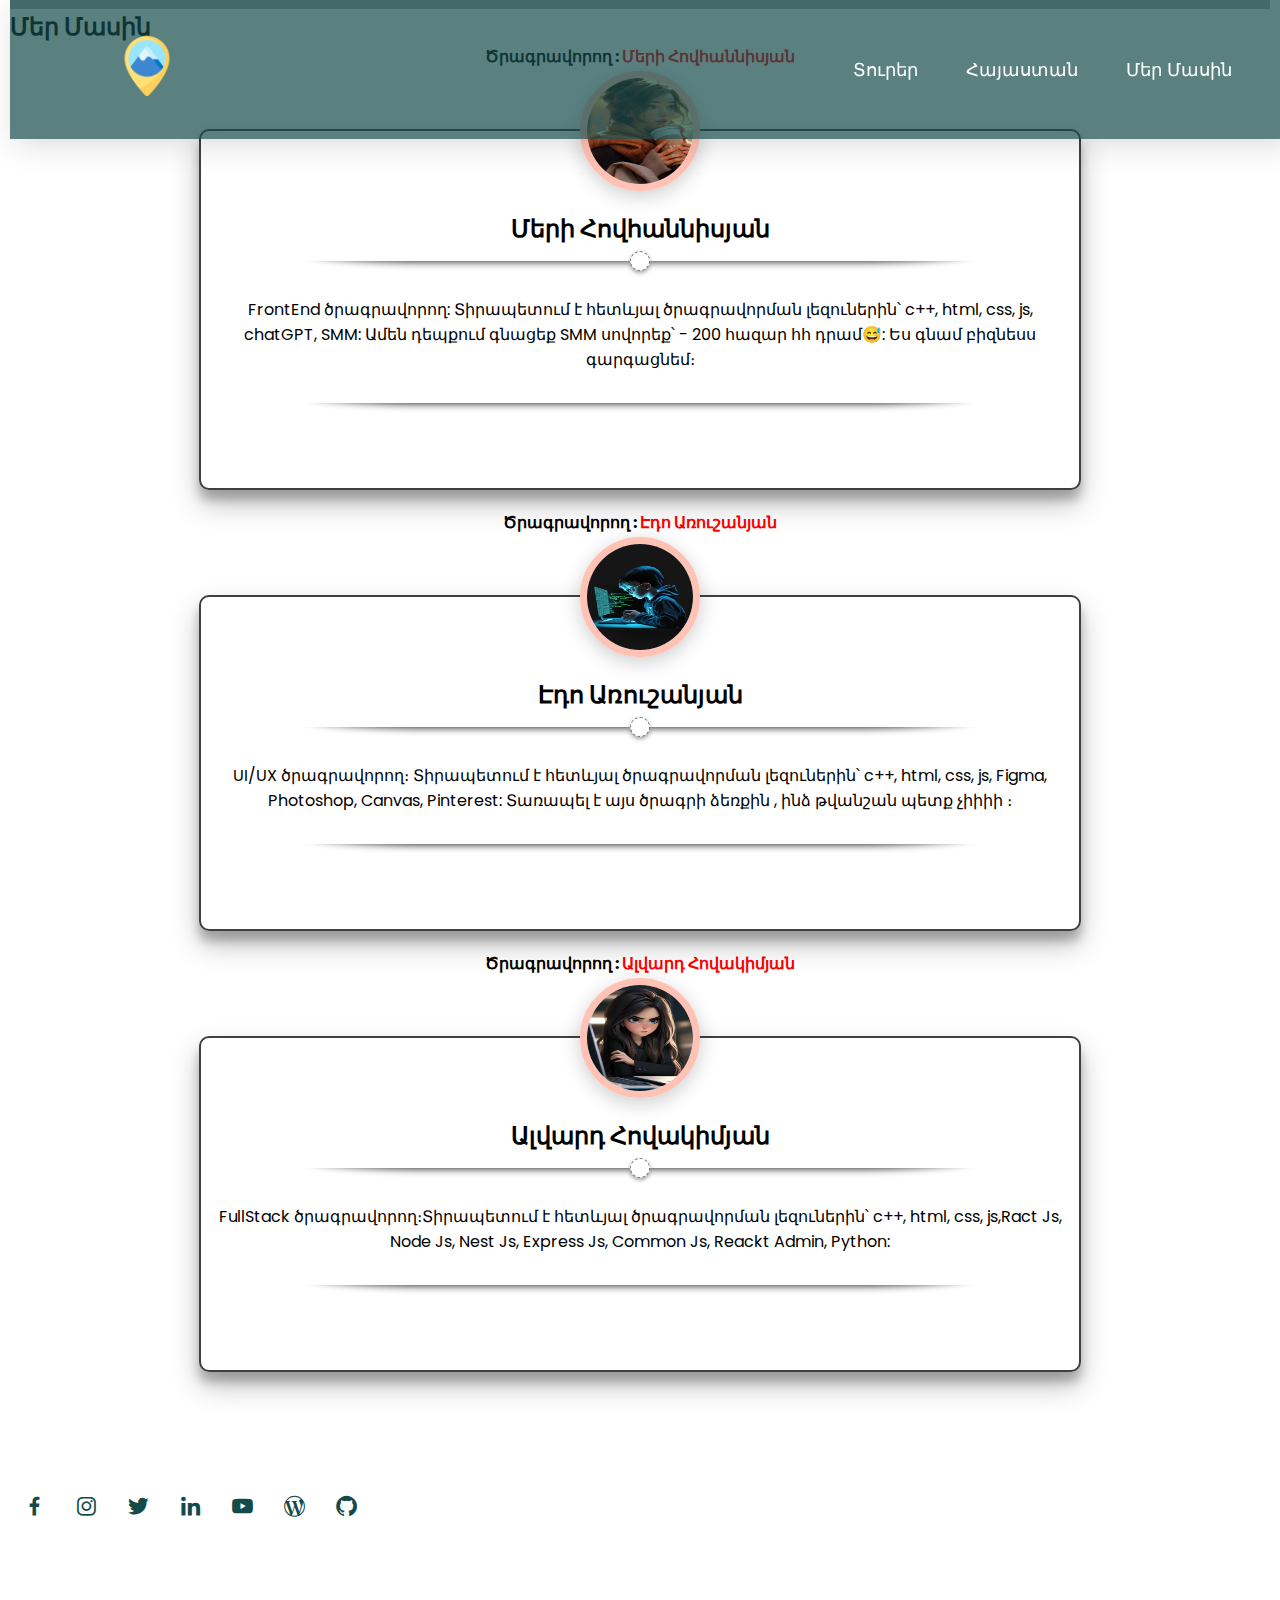
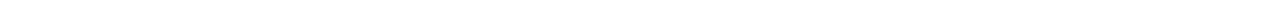
<file: about.html>
<!DOCTYPE html>
<html lang="en">

<head>
    <meta charset="UTF-8" />
    <meta http-equiv="X-UA-Compatible" content="IE=edge" />
    <meta name="viewport" content="width=device-width, initial-scale=1.0" />
    <title>Firstflight Travels</title>
    <link rel="icon" href="./files/logo.png" />
    <link rel="stylesheet" type="text/css" href="./css/about.css" />
    <link rel="preconnect" href="https://fonts.googleapis.com" />
    <link rel="preconnect" href="https://fonts.gstatic.com" crossorigin />
    <meta name="viewport" content="width=device-width, initial-scale=1">
    <link
        href="https://fonts.googleapis.com/css2?family=Paytone+One&family=Poppins:wght@100;200;300;400;500;600;700;800;900&display=swap"
        rel="stylesheet" />
    <link rel="stylesheet" href="https://unpkg.com/boxicons@latest/css/boxicons.min.css" />
</head>

<body>
    <!-- Video & Header -->

    <!-- <div class="banner"> -->
    <!-- Header -->
    <div class="content" id="home">
        <nav>
            <a href="./index.html" class="logo">
                <img src="./files/logo.png" class="logo" alt="Logo" title="FirstFlight Travels" />
            </a>
            <ul class="navbar">
                <li>
                    <a href="./tours.html">Տուրեր</a>
                    <a href="#">Հայաստան</a>
                    <a href="#">Մեր Մասին</a>
                </li>
            </ul>
        </nav>
    </div>
    <div class="package-title">
        <h2>Մեր Մասին</h2>
    </div>
    <div style="text-align: center;"><b><span style="color: #000;font-family:'cairo',serif;
    "><span>Ծրագրավորող :</span><span><span> </span> <a  target="_blank"><span
                            style="color: #ff0000;">Մերի Հովհաննիսյան</span></a></span></span></b></div>




    <!-- <link href='https://fonts.googleapis.com/css?family=Oswald:400,700' rel='stylesheet' type='text/css'> -->

    <div class="aboutAuthor">
        <div class="K2_bio">
            <img alt="About " src="./files/Artist Turns Popular Characters From Movies, TV Series, And Animation Into Anime (30 Pics).jfif">

            <h2> Մերի Հովհաննիսյան</h2>
            <div class="h-divider">
                <div class="shadow"></div>
                <div class="text2"></div>
            </div>
            <p> FrontEnd ծրագրավորող: Տիրապետում է հետևյալ ծրագրավորման լեզուներին՝ c++, html, css, js, chatGPT, SMM: Ամեն դեպքում գնացեք SMM  սովորեք՝ - 200 հազար հհ դրամ&#128517;: Ես գնամ բիզնեսս գարգացնեմ։</p>
            <div class="h-divider">
                <div class="shadow"></div>
            </div>
            <!-- <div class="k2About-bt">
                <a class="button" href="#"><span style="color: white;">Add Link</span></a>
            </div> -->
        </div>
    </div>
    <div style="text-align: center;"><b><span style="color: #000;font-family:'cairo',serif;
        "><span>Ծրագրավորող :</span><span><span> </span> <a  target="_blank"><span
                            style="color: #ff0000;">Էդո Առուշանյան</span></a></span></span></b></div>




    <!-- <link href='https://fonts.googleapis.com/css?family=Oswald:400,700' rel='stylesheet' type='text/css'> -->

    <div class="aboutAuthor">
        <div class="K2_bio">
            <img alt="About " src="./files/instagram.jfif">

            <h2> Էդո Առուշանյան</h2>
            <div class="h-divider">
                <div class="shadow"></div>
                <div class="text2"></div>
            </div>
            <p> UI/UX ծրագրավորող։ Տիրապետում է հետևյալ ծրագրավորման լեզուներին՝ c++, html, css, js, Figma, Photoshop, Canvas, Pinterest: Տառապել է այս ծրագրի ձեռքին , ինձ թվանշան պետք չիիիի ։ </p>
            <div class="h-divider">
                <div class="shadow"></div>
            </div>
            <!-- <div class="k2About-bt">
                <a class="button" href="#"><span style="color: white;">Add Link</span></a>
            </div> -->
        </div>
    </div>
    <div style="text-align: center;"><b><span style="color: #000;font-family:'cairo',serif;
            "><span>Ծրագրավորող :</span><span><span> </span> <a href="https://codepen.io/a7rarpress"
                        target="_blank"><span style="color: #ff0000;">Ալվարդ Հովակիմյան</span></a></span></span></b></div>




    <!-- <link href='https://fonts.googleapis.com/css?family=Oswald:400,700' rel='stylesheet' type='text/css'> -->

    <div class="aboutAuthor">
        <div class="K2_bio">
            <img alt="About " src="./files/aaf62bf2-88d0-43ff-b308-49003873fbcd.jfif">

            <h2> Ալվարդ Հովակիմյան</h2>
            <div class="h-divider">
                <div class="shadow"></div>
                <div class="text2"></div>
            </div>
            <p>FullStack ծրագրավորող։Տիրապետում է հետևյալ ծրագրավորման լեզուներին՝ c++, html, css, js,Ract Js, Node Js, Nest Js, Express Js, Common Js, Reackt Admin, Python:  </p>
            <div class="h-divider">
                <div class="shadow"></div>
            </div>
            <!-- <div class="k2About-bt">
                <a class="button" href="#"><span style="color: white;">Add Link</span></a>
            </div> -->
        </div>
    </div>
    <!-- Footer -->
    <div class="footlinks">
        <h4>Connect</h4>
        <div class="social">
            <a href="https://www.facebook.com/mohd.rahil.blogger" target="_blank"><i class="bx bxl-facebook"></i></a>
            <a href="https://www.instagram.com/mohdrahil101" target="_blank"><i class="bx bxl-instagram"></i></a>
            <a href="https://www.twitter.com/mohdrahil101" target="_blank"><i class="bx bxl-twitter"></i></a>
            <a href="https://www.linkedin.com/in/mohdrahil101" target="_blank"><i class="bx bxl-linkedin"></i></a>
            <a href="https://www.youtube.com/techdollarz" target="_blank"><i class="bx bxl-youtube"></i></a>
            <a href="https://www.mohdrahil.wordpress.com" target="_blank"><i class="bx bxl-wordpress"></i></a>
            <a href="https://www.github.com/mohdrahil101" target="_blank"><i class="bx bxl-github"></i></a>
        </div>
    </div>
    </div>
    </div>

    <div class="end">
        <p>Պատրաստվեց © 2023</p>
    </div>
    </section>
</body>

</html>
</file>
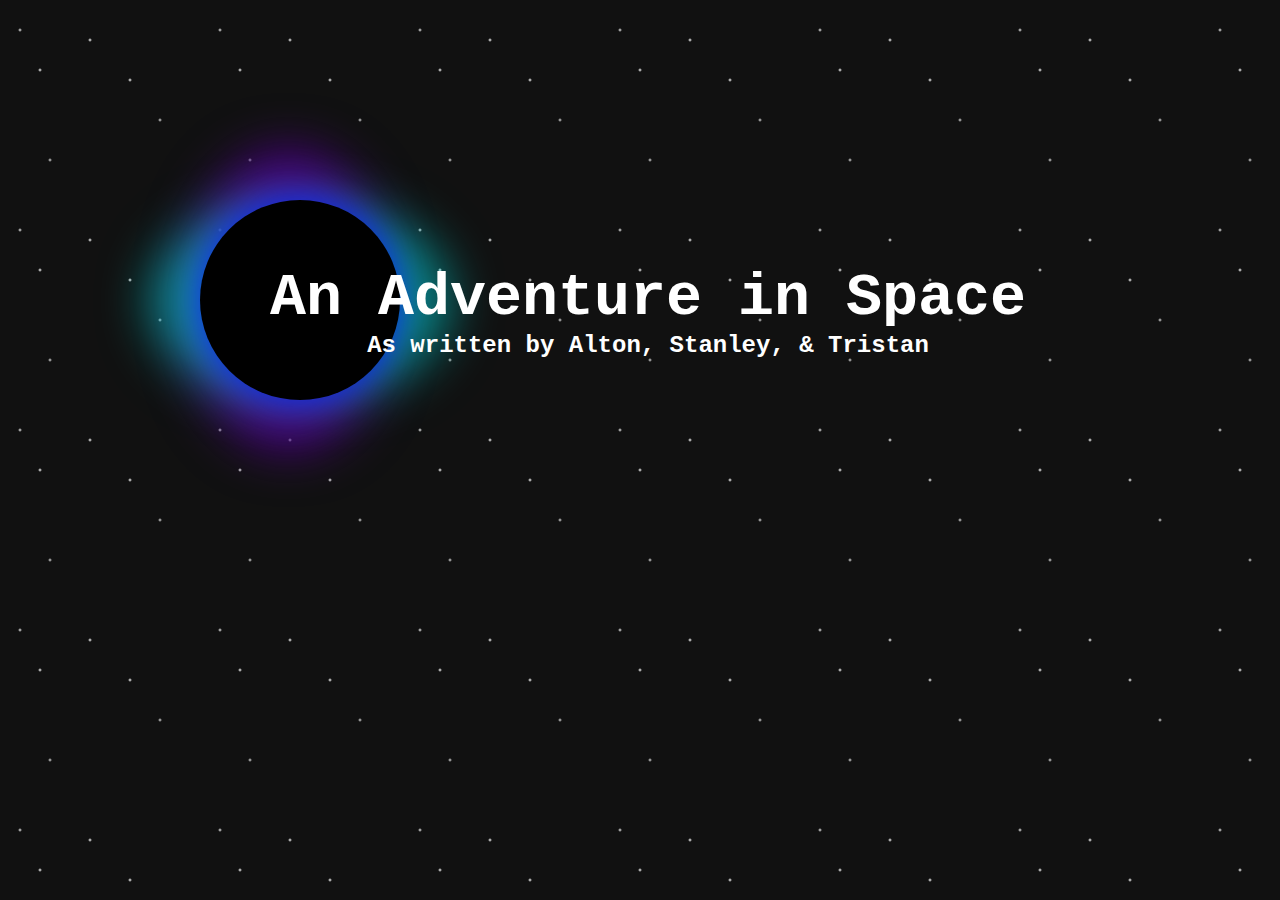
<file: alion.html>
<!DOCTYPE html>
<html lang="en">
<head>
    <meta charset="UTF-8">
    <meta http-equiv="X-UA-Compatible" content="IE=edge">
    <meta name="viewport" content="width=device-width, initial-scale=1.0">
    <title>Document</title>
</head>
<body>
    <style>
        html {
  background:#111;
  overflow:hidden;
}

.dialog {
  padding:5px;
  background:white;
  font-family:monospace;
  width:fit-content;
  border-radius:5px;
  font-size:18px;
  position:absolute;
}
.dialog:after {
  width:15px;
  height:15px;
  background:white;
  content:'';
  transform:rotate(45deg);
  position:absolute;
  left:10px;
  top:70%;
  z-index:-1;
}
#sceneOne {
/*   display:none; */
  animation:fadeIn 5s linear forwards;
}
@keyframes fadeIn {
  0% { opacity:0; }
  100% { opacity:1; }
}
.stars {
  background-image: 
    radial-gradient(2px 2px at 20px 30px, #eee, rgba(0,0,0,0)),
    radial-gradient(2px 2px at 40px 70px, #fff, rgba(0,0,0,0)),
    radial-gradient(2px 2px at 50px 160px, #ddd, rgba(0,0,0,0)),
    radial-gradient(2px 2px at 90px 40px, #fff, rgba(0,0,0,0)),
    radial-gradient(2px 2px at 130px 80px, #fff, rgba(0,0,0,0)),
    radial-gradient(2px 2px at 160px 120px, #ddd, rgba(0,0,0,0));
  background-repeat: repeat;
  background-size: 200px 200px;
  position: absolute;
  top: 0;
  bottom: 0;
  left: 0;
  right: 0;
  z-index:-1;
}
/* our Ship */
#sceneOne #shipContain {
  position:absolute;
  left:101%;
  top:80%;
  animation:sceneOne 30s ease-in 5s forwards, outOfTheHole 5s linear 36s forwards;
}
.ourShip {
  width:50px;
  height:15px;
  background:linear-gradient(to top, gray, #333);
  border-radius:50%;
  position:absolute;    
}

.ourShip:before {
  content:'';
  position:absolute;
  width:30px;
  height:10px;
  background:red;
  top:8px;
  left:10px;
  border-radius:0 0 10px 10px;
  z-index:-1;
  animation:glow 1.5s linear infinite;
}
.ourShip:after {
  width:20px;
  height:25px;
  background:rgba(0,0,0,.35);
  border:1px solid #333;
  position:absolute;
  border-radius:50% 50% 5px 5px;
  content:'';
  left:14px;
  top:-17px;
}
@keyframes glow {
  0% { background:red; box-shadow:0 1px 5px red; }
  50% { background:gold; box-shadow:0 1px 5px gold; }
  100% { background:red; box-shadow:0 1px 5px red; }
}
@keyframes sceneOne {
  0% { top:80%; left:101%; transform:scale(3); }
  25% { top:80%; left:50%; transform:scale(3); }
  100% { top:300px; left:300px; transform:scale(.1); }
}
@keyframes outOfTheHole {
  0% { top:300px; left:300px; transform:scale(.1); }
  100% { top:300px; left:50%; transform:scale(1); }
}
/* our Ship */
/* blackhole */
#sceneOne #holeContain {
  position:absolute;
  left:200px;
  top:200px;
  width:200px;
  height:200px;
  animation:spinHole 1.5s linear 34.5s forwards, offHole 3s linear 36s forwards;
  transform-origin:center;
}
.blackHole {
  width:200px;
  height:200px;  
  background:black;
  border-radius:50%;
  box-shadow:0 0 25px 5px rgba(0,0,255,.5);
  position:absolute;
}

@keyframes spinHole {
  100% { transform:rotateY(980deg) scale(0); }
}
@keyframes offHole {
  100% { left:-100px; opacity:0; }
}
.blackHole:before {
  content:'';
  width:1px;
  height:100px;
  position:absolute;
  top:50px;
  left:87.5px;
  background:black;
  border-radius:50%;
  box-shadow:0 0 50px 100px Indigo;
  z-index:-1;
  animation:rotateHole 17s linear infinite;
}
.blackHole:after {
  content:'';
  width:100px;
  height:1px;
  position:absolute;
  top:50%;
  left:50px;
  background:black;
  border-radius:50%;
  box-shadow:0 0 50px 100px cyan;
  opacity:.5;
  z-index:-1;
  animation:rotateHole2 15s linear infinite;
}
@keyframes rotateHole {
  50% { transform:rotate(180deg) scale(1.2); }
  100% { transform:rotate(360deg) scale(1); }
}
@keyframes rotateHole2 {
  50% { transform:rotate(-180deg) scale(.8); }
  100% { transform:rotate(-360deg) scale(1); }
}
/* blackhole */

/* scene Two */
#sceneTwo {
  display:none;
}

#sceneTwo #shipContain {
  position:absolute;
  top:300px; left:50%;
  width:50px; height:15px;
  animation:whoa 1s linear .5s forwards, moveHigh 1s linear 6s forwards, moveLow 1s linear 8s forwards, broken 1s linear 9.5s infinite, crash 2s linear 16s forwards, dead .1s linear 18s forwards;
  transform-origin:center;
}
@keyframes whoa {
  100% { left:40%;  }
}
@keyframes moveHigh {
  0% { left:40%; }
  100% { left:30%; top: 250px;  }
}
@keyframes moveLow {
  0% { left:30%; top: 250px; }
  100% { left:30%; top: 450px;  }
}
@keyframes broken {
  0% { left:30%; top: 450px; }
  100% {  left:30%; top: 450px; transform:rotate(720deg); }
}
@keyframes crash {
  0% { left:30%; top: 450px; }
  100% { left:45%; top: calc(100vh - 30vh);  }
}
@keyframes dead {
  0% { left:45%; top: calc(100vh - 30vh); }
  100% { left:45%; top: calc(100vh - 30vh); transform:rotate(115deg);  }
}
#BadshipContain {
  position:absolute;
  top:200px; left:101%;
  transform:scale(5);
  animation:reveal 5s linear .5s forwards, goAway 3s linear 10s forwards;
}

@keyframes reveal {
  100% { left:75%; }
}
@keyframes goAway {
  0% { left:75%; }
  100% { left:75%; top:-100px; opacity:0; }
}
.badShip {
  width:50px;
  height:50px;
  background:linear-gradient(to top, gray, #333);
  border-radius:50% 5px 5px 50%;
  position:absolute;    
}

.badShip:before {
  content:'';
  position:absolute;
  width:10px;
  height:40px;
  background:red;
  top:5px;
  left:45px;
  border-radius:50%;
  z-index:-1;
  animation:glow 1.5s linear infinite;
}
.badShip:after {
  width:20px;
  height:20px;
  background:rgba(0,0,0,.35);
  border:1px solid #333;
  position:absolute;
  border-radius:100% 3px 3px 3px;
  content:'';
  left:4px;
  top:4px;
}

.laser {
  width:1px;
  height:1px;
  background:transparent;
  box-shadow:0 0 3px 1px red;
  position:absolute;
  top:25px;
  left:3px;
  z-index:-1;
}
.laser:nth-child(2){
  animation:shoot 1s linear forwards; 
}
@keyframes shoot {
  50% { left:-100px; width:100px }
  99% { left:-100px; width:0px; opacity:1; }
  100% { left:-100px; width:0px; opacity:0; }
}
.laser:nth-child(3){
  animation:shoot2 1s linear 6s forwards; 
}
@keyframes shoot2 {
  50% { left:-100px; width:100px }
  99% { left:-100px; width:0px; opacity:1; }
  100% { left:-100px; width:0px; opacity:0; }
}
.laser:nth-child(4){
  animation:shoot3 1s linear 8s forwards; 
}
@keyframes shoot3 {
  50% { left:-100px; width:100px; transform:rotate(15deg); }
  99% { left:-100px; top:0px; width:0px; opacity:1; transform:rotate(15deg); }
  100% { left:-100px; top:0px; width:0px; opacity:0; transform:rotate(15deg); }
}
.laser:nth-child(5){
  animation:shoot4 1s linear 9s forwards; 
}
@keyframes shoot4 {
  50% { left:-100px; width:100px; transform:rotate(-15deg); }
  99% { left:-100px; top:50px; width:0px; opacity:1; transform:rotate(-15deg); }
  100% { left:-100px; top:50px; width:0px; opacity:0; transform:rotate(-15deg); }
}

#planet {
  width: 70vw;
    height: 70vw;
    position: absolute;
    top: calc(100vh);
    left: calc(30vw / 2 );
    border-radius: 50%;
    background: linear-gradient(to bottom, Peru, darkred);
  animation:spinMe 10s linear infinite, showMe 5s linear 13s forwards;
  z-index:-1;
}
@keyframes spinMe {
  100% { transform:rotate(360deg); }
}
@keyframes showMe {
  0% { top: calc(100vh); }
  100% { top: calc(100vh - 35vh); }
}

/* scene Two */

/* scene three */
#sceneThree {
  display:none;
}

#sceneThree #shipContain {
  position:absolute;
  width:50px; height:15px;
  left:45%; top: calc(100vh - 30vh); transform:rotate(115deg);
  animation:byebye 2s linear 1s forwards;
}
@keyframes byebye {
  100% { opacity:0; }
}

#sceneThree #planet {
   width: 70vw;
    height: 70vw;
    position: absolute;
    top: calc(100vh - 35vh);
    left: calc(30vw / 2 );
    border-radius: 50%;
    background: linear-gradient(to bottom, Peru, darkred);
  animation:spinMe 10s linear infinite, goodBye 5s linear 19s forwards;
  z-index:-1;
}
@keyframes spinMe {
  100% { transform:rotate(360deg); }
}

@keyframes goodBye {
  100% { top:101vh; }
}

#people {
  position:absolute;
  left:46%;
  top:68%;
  transform:scale(.1);
  animation:astro 2s linear forwards,board 2s linear 15s forwards;
}
@keyframes astro {
  100% { left:40%; transform:scale(1) rotate(-720deg); }
}
@keyframes board {
  0% { left:40%; transform:scale(1) rotate(0deg); opacity:1;}
  100% { left:33vw; transform:scale(.1) rotate(-720deg); opacity:0; }
}

.person {
  position:relative;
  animation:bounces .5s linear 8s infinite;
}
@keyframes bounces {
  0%{ transform:scaleX(-1); }
  50% { top:-3px; transform:scaleX(-1);}
  100% { top:0px; transform:scaleX(-1);}
}

.head {
  width:20px;
  height:17px;
  border-radius:50%;
  background:white;
  border:2px solid white;
}
.head:after {
  width:2px;
  height:10px;
  border-left:2px solid gray;
  position:absolute;
  content:'';
  left:10px;
  top:22px;
  z-index:99;
}
.head:before {
  width:15px;
  height:14px;
  background:lightgray;
  border-top:1px solid gray;
  border-left:1px solid gray;
  position:absolute;
  content:'';
  left:8px;
  top:3px;
  border-radius:50%;
}
.body {
  width:10px;
  height:20px;
  background:white;
  position:absolute;
  top:18px;
  left:7px;
  border-radius:3px;
}
.body:after {
  width:5px;
  height:10px;
  background:gray;
  content:'';
  position:absolute;
  left:-5px;
  top:2px;
  border-radius:3px;
}
.body:before {
  width:3px;
  height:10px;
  border-left:2px solid gray;
  border-bottom:2px solid gray;
  content:'';
  position:absolute;
  left:3px;
  top:20px;
}

#aliens {
  position:absolute;
  left:75%;
  top:101%;
  animation:comeOn 5s linear forwards,goodBye2 5s linear 19s forwards;
}
@keyframes comeOn {
  10% { transform:rotate(5deg) }
  20% { transform:rotate(0deg) }
  30% { transform:rotate(-5deg) }
  40% { transform:rotate(0deg) }
  50% { transform:rotate(5deg) }
  60% { transform:rotate(0deg) }
  70% { transform:rotate(-5deg) }
  80% { transform:rotate(0deg) }
  90% { transform:rotate(5deg) }
  100% { left:55%; top:70%; transform:rotate(0deg) }
}

@keyframes goodBye2 {
  0% { left:55%; top:70%; transform:rotate(0deg) }
  100% { left:55%; top:101vh; transform:rotate(0deg) }
}
.alien {
 width:31px;
  height:40px;
  background:limeGreen;
  border-radius:35% 35% 10px 10px;
  float:left;
  margin-left:10px;
  position:relative;
  z-index:-1;
  animation: angry .25s linear 7.5s forwards, bounce .5s linear 7.5s infinite;
}
@keyframes angry {
  100% { background:red; }
}
@keyframes bounce {
  50% { top:-3px; }
  100% { top:0px; }
}
.alien:after {
  width:20px;
  height:10px;
  content:'';
  position:absolute;
  left:5px;
  top:50%;
  box-shadow:0 1px black;
  border-radius:50%;
}
.alien:before {
  width:15px;
  height:15px;
  border-left:2px solid black;
  border-right:2px solid black;
  content:'';
  position:absolute;
  top:100%;
  left:6px;
}
.alien:nth-child(2) {
  margin-top:50px;
}
.alien:nth-child(3) {
  margin-top:100px;
}

#hello {
  top:62%;
  left:40%;
  opacity:0;
  animation:speak 3s linear 5s forwards;
}
@keyframes speak {
  0% { opacity:0; }
  10% { opacity:1;  }
  90% { opacity:1; }
  100% { opacity:0; }
}

#angry {
  top:64%;
  left:55%;
  opacity:0;
  animation:speak 3s linear 7s forwards;
}

#free {
  top: 42vh;
  left: 50vw;
  opacity:0;
  animation:speak 3s linear 24s forwards;
}

#newShipContain {
  position:absolute;
  left:20vw;
  top:110vh;
  transform:rotate(-90deg);
  animation:ship 5s ease-in 10s forwards, flyAway 2s linear 17s forwards, gone .5s linear 28s forwards;
}
@keyframes ship {
  100% { left:33vw; top: 70vh; transform:rotate(0deg); }
}
@keyframes flyAway {
  0% { left:33vw; top: 70vh; transform:rotate(0deg); }
  100% { left:50vw; top: 50vh; transform:rotate(0deg); }
}
@keyframes gone {
  0% { left:50vw; top: 50vh; transform:rotate(0deg); }
  100% { left:50vw; top: 50vh; transform:rotate(0deg); opacity:0; }
}
.ourNewShip {
  width:50px;
  height:15px;
  background:linear-gradient(to top, limeGreen, darkgreen);
  border-radius:50%;
  position:absolute;    
}

.ourNewShip:before {
  content:'';
  position:absolute;
  width:30px;
  height:10px;
  background:red;
  top:8px;
  left:10px;
  border-radius:0 0 10px 10px;
  z-index:-1;
  animation:glow 1.5s linear infinite;
}
.ourNewShip:after {
  width:20px;
  height:25px;
  background:rgba(0,255,0,.75);
  border:1px solid darkgreen;
  position:absolute;
  border-radius:50% 50% 5px 5px;
  content:'';
  left:14px;
  top:-17px;
}

#deathRay {
  width:1px;
  height:1px;
  background:transparent;
  box-shadow:0 0 3px 2px dodgerBlue;
  position:absolute;
  top:102vh;
  left:52vw;
  z-index:-1;
  animation: kill 1s linear 27s forwards;
}

@keyframes kill {
  50% { top:50vh; height:100px }
  99% { top:50vh; height:0px; opacity:1; }
  100% { top:50vh; height:0px; opacity:0; }
}

#kaboom {
  width:50px;
  height:50px;
  background:radial-gradient(dodgerBlue, gold, red, limegreen, darkorange, purple);
  border-radius:50%;
  position:absolute;
  left:50vw;
  top:48vh;
  transform:scale(0);
  animation:kaboom 1s linear 28s forwards;
}
@keyframes kaboom {
  100% { transform:scale(20); opacity:0; }
}

/* scene three */

#sceneFour {
  text-align:center;
  font-family:monospace;
  font-size:60px;
  line-height:90vh;
  color:white;
  display:none;
  animation: done 2s linear forwards;
  position:absolute;
  width: 100vw;
}

@keyframes done {
  0% { top:-90vh; }
  100% { top:0px; }
}

#titles {
  text-align:center;
  font-family:monospace;
  font-size:60px;
  color:white;
  position:absolute;
  width: 100vw;
  z-index:99;
  margin-top:20%;
  animation:endTitles 2s linear 7s forwards;
}

h6 {
  font-size:24px;
  margin:0;
}

@keyframes endTitles {
  100% { opacity:0; }
}
    </style>
    <div class="stars"></div>
<div id="titles">
  <strong>An Adventure in Space</strong>
  <h6>As written by Alton, Stanley, & Tristan</h6>
</div>
<div id="sceneOne">  
  <div id="holeContain">
  <div class="blackHole"></div>
  </div>
  <div id="shipContain">
    <div class="ourShip"></div>    
  </div>
</div>

<div id="sceneTwo">
  <div id="shipContain">
    <div class="ourShip"></div>    
  </div>
  <div id="BadshipContain">
    <div class="badShip"></div>
    <div class="laser"></div>
    <div class="laser"></div>
    <div class="laser"></div>
    <div class="laser"></div>
  </div>
  
  <div id="planet"></div>
</div>

<div id="sceneThree">
  <div id="shipContain">
    <div class="ourShip"></div>    
  </div>
  
  <div id="planet"></div>
  <div id="people">
    <div class="person">
      <div class="head"></div>
      <div class="body"></div>
    </div>
  </div>
  <div id="aliens" class="">
    <div class="alien"></div>
    <div class="alien"></div>
    <div class="alien"></div>
  </div>
  <div id="hello" class="dialog">Hi.</div>
  <div id="angry" class="dialog">$#%^!</div>
  <div id="free" class="dialog">Safe at last.</div>
  
  <div id="newShipContain">
    <div class="ourNewShip"></div>    
  </div>
  <div id="deathRay"></div>
  <div id="kaboom"></div>
</div>

<div id="sceneFour">
  The End  
</div>
<script>
    setTimeout(function(){
  document.getElementById('sceneOne').style.display = "none"
  document.getElementById('sceneTwo').style.display = "block"
}, 1000*41)

setTimeout(function(){
  document.getElementById('sceneTwo').style.display = "none"
  document.getElementById('sceneThree').style.display = "block"
}, 1000*59)

setTimeout(function(){
  document.getElementById('sceneThree').style.display = "none"
  document.getElementById('sceneFour').style.display = "block"
}, 1000*90)
</script>
</body>
</html>
</file>
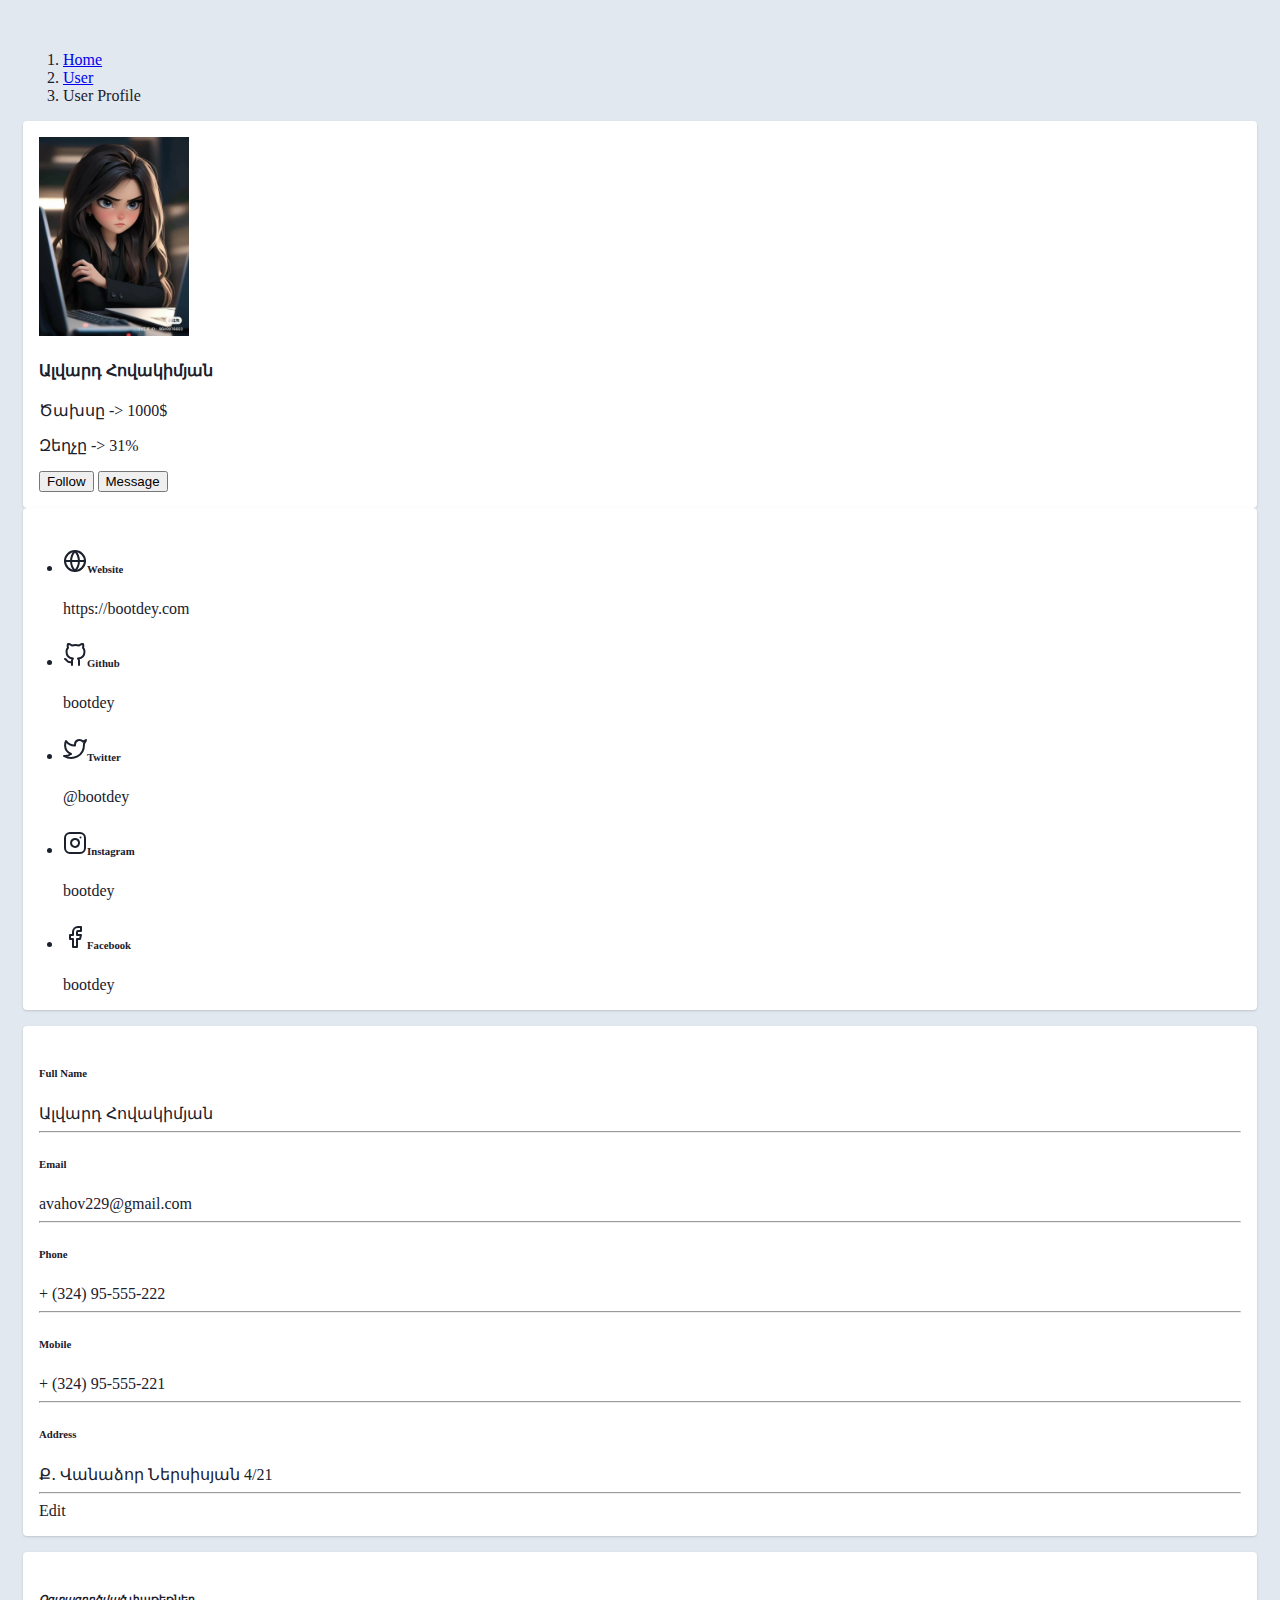
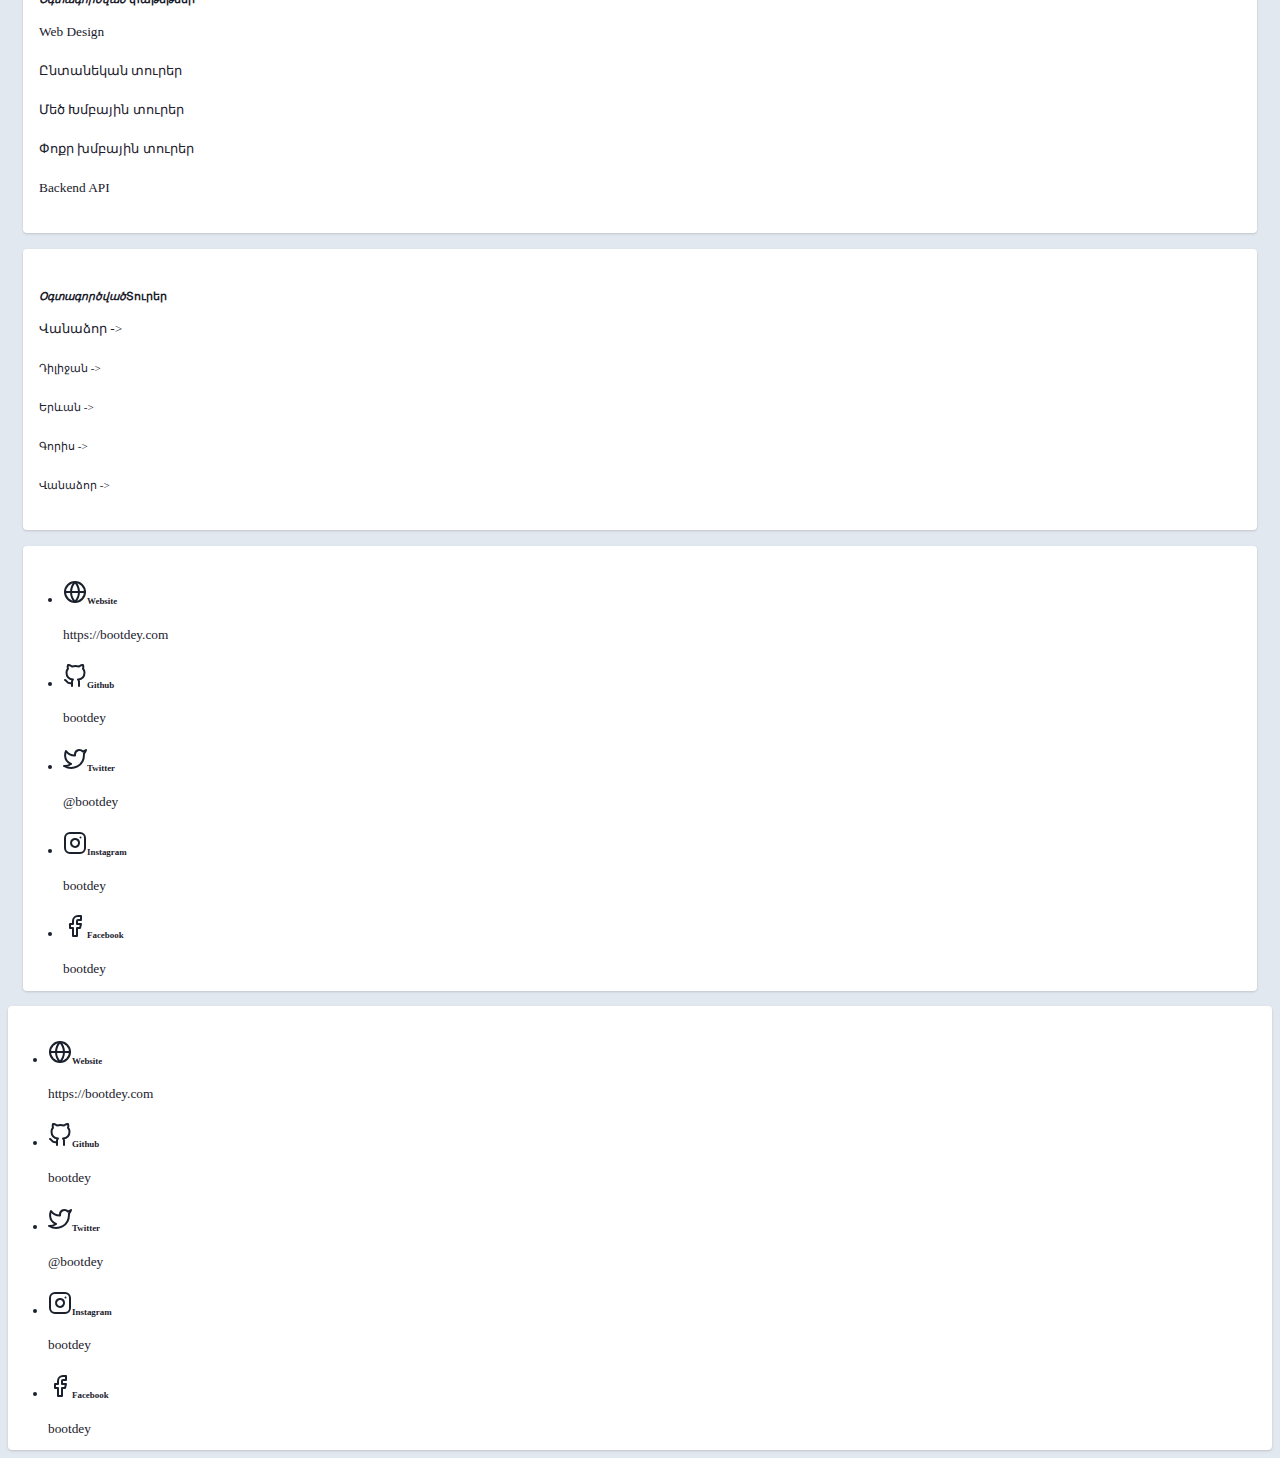
<file: ava_profil.html>
<!DOCTYPE html>
<html>
<head>
	<meta charset="utf-8">
	<meta name="viewport" content="width=device-width, initial-scale=1">
	<link rel="stylesheet" type="text/css" href="./css/mp.css">
    <link href="https://cdn.jsdelivr.net/npm/bootstrap@5.3.2/dist/css/bootstrap.min.css" rel="stylesheet" integrity="sha384-T3c6CoIi6uLrA9TneNEoa7RxnatzjcDSCmG1MXxSR1GAsXEV/Dwwykc2MPK8M2HN" crossorigin="anonymous">
    <script src="https://cdn.jsdelivr.net/npm/bootstrap@5.3.2/dist/js/bootstrap.bundle.min.js" integrity="sha384-C6RzsynM9kWDrMNeT87bh95OGNyZPhcTNXj1NW7RuBCsyN/o0jlpcV8Qyq46cDfL" crossorigin="anonymous"></script>
	<title></title>
</head>
<body>
<div class="container">
    <div class="main-body">
    
          <!-- Breadcrumb -->
          <nav aria-label="breadcrumb" class="main-breadcrumb">
            <ol class="breadcrumb">
              <li class="breadcrumb-item"><a href="index.html">Home</a></li>
              <li class="breadcrumb-item"><a href="javascript:void(0)">User</a></li>
              <li class="breadcrumb-item active" aria-current="page">User Profile</li>
            </ol>
          </nav>
          <!-- /Breadcrumb -->
    
          <div class="row gutters-sm">
            <div class="col-md-4 mb-3">
              <div class="card">
                <div class="card-body">
                  <div class="d-flex flex-column align-items-center text-center">
                    <img src="./files/aaf62bf2-88d0-43ff-b308-49003873fbcd.jfif" alt="Admin" class="rounded-circle" width="150">
                    <div class="mt-3">
                      <h4>Ալվարդ Հովակիմյան</h4>
                      <p class="text-secondary mb-1">Ծախսը -> 1000$ </p>
                      <p class="text-muted font-size-sm">Զեղչը  -> 31%</p>
                      <button class="btn btn-primary">Follow</button>
                      <button class="btn btn-outline-primary">Message</button>
                    </div>
                  </div>
                </div>
              </div>
              <div class="card mt-3">
                <ul class="list-group list-group-flush">
                  <li class="list-group-item d-flex justify-content-between align-items-center flex-wrap">
                    <h6 class="mb-0"><svg xmlns="http://www.w3.org/2000/svg" width="24" height="24" viewBox="0 0 24 24" fill="none" stroke="currentColor" stroke-width="2" stroke-linecap="round" stroke-linejoin="round" class="feather feather-globe mr-2 icon-inline"><circle cx="12" cy="12" r="10"></circle><line x1="2" y1="12" x2="22" y2="12"></line><path d="M12 2a15.3 15.3 0 0 1 4 10 15.3 15.3 0 0 1-4 10 15.3 15.3 0 0 1-4-10 15.3 15.3 0 0 1 4-10z"></path></svg>Website</h6>
                    <span class="text-secondary">https://bootdey.com</span>
                  </li>
                  <li class="list-group-item d-flex justify-content-between align-items-center flex-wrap">
                    <h6 class="mb-0"><svg xmlns="http://www.w3.org/2000/svg" width="24" height="24" viewBox="0 0 24 24" fill="none" stroke="currentColor" stroke-width="2" stroke-linecap="round" stroke-linejoin="round" class="feather feather-github mr-2 icon-inline"><path d="M9 19c-5 1.5-5-2.5-7-3m14 6v-3.87a3.37 3.37 0 0 0-.94-2.61c3.14-.35 6.44-1.54 6.44-7A5.44 5.44 0 0 0 20 4.77 5.07 5.07 0 0 0 19.91 1S18.73.65 16 2.48a13.38 13.38 0 0 0-7 0C6.27.65 5.09 1 5.09 1A5.07 5.07 0 0 0 5 4.77a5.44 5.44 0 0 0-1.5 3.78c0 5.42 3.3 6.61 6.44 7A3.37 3.37 0 0 0 9 18.13V22"></path></svg>Github</h6>
                    <span class="text-secondary">bootdey</span>
                  </li>
                  <li class="list-group-item d-flex justify-content-between align-items-center flex-wrap">
                    <h6 class="mb-0"><svg xmlns="http://www.w3.org/2000/svg" width="24" height="24" viewBox="0 0 24 24" fill="none" stroke="currentColor" stroke-width="2" stroke-linecap="round" stroke-linejoin="round" class="feather feather-twitter mr-2 icon-inline text-info"><path d="M23 3a10.9 10.9 0 0 1-3.14 1.53 4.48 4.48 0 0 0-7.86 3v1A10.66 10.66 0 0 1 3 4s-4 9 5 13a11.64 11.64 0 0 1-7 2c9 5 20 0 20-11.5a4.5 4.5 0 0 0-.08-.83A7.72 7.72 0 0 0 23 3z"></path></svg>Twitter</h6>
                    <span class="text-secondary">@bootdey</span>
                  </li>
                  <li class="list-group-item d-flex justify-content-between align-items-center flex-wrap">
                    <h6 class="mb-0"><svg xmlns="http://www.w3.org/2000/svg" width="24" height="24" viewBox="0 0 24 24" fill="none" stroke="currentColor" stroke-width="2" stroke-linecap="round" stroke-linejoin="round" class="feather feather-instagram mr-2 icon-inline text-danger"><rect x="2" y="2" width="20" height="20" rx="5" ry="5"></rect><path d="M16 11.37A4 4 0 1 1 12.63 8 4 4 0 0 1 16 11.37z"></path><line x1="17.5" y1="6.5" x2="17.51" y2="6.5"></line></svg>Instagram</h6>
                    <span class="text-secondary">bootdey</span>
                  </li>
                  <li class="list-group-item d-flex justify-content-between align-items-center flex-wrap">
                    <h6 class="mb-0"><svg xmlns="http://www.w3.org/2000/svg" width="24" height="24" viewBox="0 0 24 24" fill="none" stroke="currentColor" stroke-width="2" stroke-linecap="round" stroke-linejoin="round" class="feather feather-facebook mr-2 icon-inline text-primary"><path d="M18 2h-3a5 5 0 0 0-5 5v3H7v4h3v8h4v-8h3l1-4h-4V7a1 1 0 0 1 1-1h3z"></path></svg>Facebook</h6>
                    <span class="text-secondary">bootdey</span>
                  </li>
                </ul>
              </div>
            </div>
            <!-- <div class="card mt-3">
                <ul class="list-group list-group-flush">
                  <li class="list-group-item d-flex justify-content-between align-items-center flex-wrap">
                    <h6 class="mb-0"><svg xmlns="http://www.w3.org/2000/svg" width="24" height="24" viewBox="0 0 24 24" fill="none" stroke="currentColor" stroke-width="2" stroke-linecap="round" stroke-linejoin="round" class="feather feather-globe mr-2 icon-inline"><circle cx="12" cy="12" r="10"></circle><line x1="2" y1="12" x2="22" y2="12"></line><path d="M12 2a15.3 15.3 0 0 1 4 10 15.3 15.3 0 0 1-4 10 15.3 15.3 0 0 1-4-10 15.3 15.3 0 0 1 4-10z"></path></svg>Website</h6>
                    <span class="text-secondary">https://bootdey.com</span>
                  </li>
                  <li class="list-group-item d-flex justify-content-between align-items-center flex-wrap">
                    <h6 class="mb-0"><svg xmlns="http://www.w3.org/2000/svg" width="24" height="24" viewBox="0 0 24 24" fill="none" stroke="currentColor" stroke-width="2" stroke-linecap="round" stroke-linejoin="round" class="feather feather-github mr-2 icon-inline"><path d="M9 19c-5 1.5-5-2.5-7-3m14 6v-3.87a3.37 3.37 0 0 0-.94-2.61c3.14-.35 6.44-1.54 6.44-7A5.44 5.44 0 0 0 20 4.77 5.07 5.07 0 0 0 19.91 1S18.73.65 16 2.48a13.38 13.38 0 0 0-7 0C6.27.65 5.09 1 5.09 1A5.07 5.07 0 0 0 5 4.77a5.44 5.44 0 0 0-1.5 3.78c0 5.42 3.3 6.61 6.44 7A3.37 3.37 0 0 0 9 18.13V22"></path></svg>Github</h6>
                    <span class="text-secondary">bootdey</span>
                  </li>
                  <li class="list-group-item d-flex justify-content-between align-items-center flex-wrap">
                    <h6 class="mb-0"><svg xmlns="http://www.w3.org/2000/svg" width="24" height="24" viewBox="0 0 24 24" fill="none" stroke="currentColor" stroke-width="2" stroke-linecap="round" stroke-linejoin="round" class="feather feather-twitter mr-2 icon-inline text-info"><path d="M23 3a10.9 10.9 0 0 1-3.14 1.53 4.48 4.48 0 0 0-7.86 3v1A10.66 10.66 0 0 1 3 4s-4 9 5 13a11.64 11.64 0 0 1-7 2c9 5 20 0 20-11.5a4.5 4.5 0 0 0-.08-.83A7.72 7.72 0 0 0 23 3z"></path></svg>Twitter</h6>
                    <span class="text-secondary">@bootdey</span>
                  </li>
                  <li class="list-group-item d-flex justify-content-between align-items-center flex-wrap">
                    <h6 class="mb-0"><svg xmlns="http://www.w3.org/2000/svg" width="24" height="24" viewBox="0 0 24 24" fill="none" stroke="currentColor" stroke-width="2" stroke-linecap="round" stroke-linejoin="round" class="feather feather-instagram mr-2 icon-inline text-danger"><rect x="2" y="2" width="20" height="20" rx="5" ry="5"></rect><path d="M16 11.37A4 4 0 1 1 12.63 8 4 4 0 0 1 16 11.37z"></path><line x1="17.5" y1="6.5" x2="17.51" y2="6.5"></line></svg>Instagram</h6>
                    <span class="text-secondary">bootdey</span>
                  </li>
                  <li class="list-group-item d-flex justify-content-between align-items-center flex-wrap">
                    <h6 class="mb-0"><svg xmlns="http://www.w3.org/2000/svg" width="24" height="24" viewBox="0 0 24 24" fill="none" stroke="currentColor" stroke-width="2" stroke-linecap="round" stroke-linejoin="round" class="feather feather-facebook mr-2 icon-inline text-primary"><path d="M18 2h-3a5 5 0 0 0-5 5v3H7v4h3v8h4v-8h3l1-4h-4V7a1 1 0 0 1 1-1h3z"></path></svg>Facebook</h6>
                    <span class="text-secondary">bootdey</span>
                  </li>
                </ul>
              </div>
            </div> -->
            <div class="col-md-8">
              <div class="card mb-3">
                <div class="card-body">
                  <div class="row">
                    <div class="col-sm-3">
                      <h6 class="mb-0">Full Name</h6>
                    </div>
                    <div class="col-sm-9 text-secondary">
                      Ալվարդ Հովակիմյան
                    </div>
                  </div>
                  <hr>
                  <div class="row">
                    <div class="col-sm-3">
                      <h6 class="mb-0">Email</h6>
                    </div>
                    <div class="col-sm-9 text-secondary">
                      avahov229@gmail.com
                    </div>
                  </div>
                  <hr>
                  <div class="row">
                    <div class="col-sm-3">
                      <h6 class="mb-0">Phone</h6>
                    </div>
                    <div class="col-sm-9 text-secondary">
                      + (324) 95-555-222
                    </div>
                  </div>
                  <hr>
                  <div class="row">
                    <div class="col-sm-3">
                      <h6 class="mb-0">Mobile</h6>
                    </div>
                    <div class="col-sm-9 text-secondary">
                      + (324) 95-555-221
                    </div>
                  </div>
                  <hr>
                  <div class="row">
                    <div class="col-sm-3">
                      <h6 class="mb-0">Address</h6>
                    </div>
                    <div class="col-sm-9 text-secondary">
                      Ք․ Վանաձոր Ներսիսյան 4/21
                    </div>
                  </div>
                  <hr>
                  <div class="row">
                    <div class="col-sm-12">
                      <a class="btn btn-info " target="__blank" >Edit</a>
                    </div>
                  </div>
                </div>
              </div>

              <div class="row gutters-sm">
                <div class="col-sm-6 mb-3">
                  <div class="card h-100">
                    <div class="card-body">
                      <h6 class="d-flex align-items-center mb-3"><i class="material-icons text-info mr-2">Օգտագործված  </i>   փաթեթներ</h6>
                      <small>Web Design</small>
                      <div class="progress mb-3" style="height: 5px">
                        <div class="progress-bar bg-primary" role="progressbar" style="width: 80%" aria-valuenow="80" aria-valuemin="0" aria-valuemax="100"></div>
                      </div>
                      <small>Ընտանեկան տուրեր</small>
                      <div class="progress mb-3" style="height: 5px">
                        <div class="progress-bar bg-primary" role="progressbar" style="width: 72%" aria-valuenow="72" aria-valuemin="0" aria-valuemax="100"></div>
                      </div>
                      <small>Մեծ Խմբային տուրեր</small>
                      <div class="progress mb-3" style="height: 5px">
                        <div class="progress-bar bg-primary" role="progressbar" style="width: 89%" aria-valuenow="89" aria-valuemin="0" aria-valuemax="100"></div>
                      </div>
                      <small>Փոքր խմբային տուրեր</small>
                      <div class="progress mb-3" style="height: 5px">
                        <div class="progress-bar bg-primary" role="progressbar" style="width: 55%" aria-valuenow="55" aria-valuemin="0" aria-valuemax="100"></div>
                      </div>
                      <small>Backend API</small>
                      <div class="progress mb-3" style="height: 5px">
                        <div class="progress-bar bg-primary" role="progressbar" style="width: 66%" aria-valuenow="66" aria-valuemin="0" aria-valuemax="100"></div>
                      </div>
                    </div>
                  </div>
                </div>
                <div class="col-sm-6 mb-3">
                  <div class="card h-100">
                    <div class="card-body">
                      <h6 class="d-flex align-items-center mb-3"><i class="material-icons text-info mr-2">Օգտագործված</i>Տուրեր</h6>
                      <small>Վանաձոր ->
                      <div class="progress mb-3" style="height: 5px">
                        <div class="progress-bar bg-primary" role="progressbar" style="width: 80%" aria-valuenow="80" aria-valuemin="0" aria-valuemax="100"></div>
                      </div>
                      <small>Դիլիջան -></small>
                      <div class="progress mb-3" style="height: 5px">
                        <div class="progress-bar bg-primary" role="progressbar" style="width: 72%" aria-valuenow="72" aria-valuemin="0" aria-valuemax="100"></div>
                      </div>
                      <small>Երևան -></small>
                      <div class="progress mb-3" style="height: 5px">
                        <div class="progress-bar bg-primary" role="progressbar" style="width: 89%" aria-valuenow="89" aria-valuemin="0" aria-valuemax="100"></div>
                      </div>
                      <small>Գորիս -></small>
                      <div class="progress mb-3" style="height: 5px">
                        <div class="progress-bar bg-primary" role="progressbar" style="width: 55%" aria-valuenow="55" aria-valuemin="0" aria-valuemax="100"></div>
                      </div>
                      <small>Վանաձոր -></small>
                      <div class="progress mb-3" style="height: 5px">
                        <div class="progress-bar bg-primary" role="progressbar" style="width: 66%" aria-valuenow="66" aria-valuemin="0" aria-valuemax="100"></div>
                      </div>
                    </div>
                  </div>
                </div>
              </div>

<div class="card mt-3">
                <ul class="list-group list-group-flush">
                  <li class="list-group-item d-flex justify-content-between align-items-center flex-wrap">
                    <h6 class="mb-0"><svg xmlns="http://www.w3.org/2000/svg" width="24" height="24" viewBox="0 0 24 24" fill="none" stroke="currentColor" stroke-width="2" stroke-linecap="round" stroke-linejoin="round" class="feather feather-globe mr-2 icon-inline"><circle cx="12" cy="12" r="10"></circle><line x1="2" y1="12" x2="22" y2="12"></line><path d="M12 2a15.3 15.3 0 0 1 4 10 15.3 15.3 0 0 1-4 10 15.3 15.3 0 0 1-4-10 15.3 15.3 0 0 1 4-10z"></path></svg>Website</h6>
                    <span class="text-secondary">https://bootdey.com</span>
                  </li>
                  <li class="list-group-item d-flex justify-content-between align-items-center flex-wrap">
                    <h6 class="mb-0"><svg xmlns="http://www.w3.org/2000/svg" width="24" height="24" viewBox="0 0 24 24" fill="none" stroke="currentColor" stroke-width="2" stroke-linecap="round" stroke-linejoin="round" class="feather feather-github mr-2 icon-inline"><path d="M9 19c-5 1.5-5-2.5-7-3m14 6v-3.87a3.37 3.37 0 0 0-.94-2.61c3.14-.35 6.44-1.54 6.44-7A5.44 5.44 0 0 0 20 4.77 5.07 5.07 0 0 0 19.91 1S18.73.65 16 2.48a13.38 13.38 0 0 0-7 0C6.27.65 5.09 1 5.09 1A5.07 5.07 0 0 0 5 4.77a5.44 5.44 0 0 0-1.5 3.78c0 5.42 3.3 6.61 6.44 7A3.37 3.37 0 0 0 9 18.13V22"></path></svg>Github</h6>
                    <span class="text-secondary">bootdey</span>
                  </li>
                  <li class="list-group-item d-flex justify-content-between align-items-center flex-wrap">
                    <h6 class="mb-0"><svg xmlns="http://www.w3.org/2000/svg" width="24" height="24" viewBox="0 0 24 24" fill="none" stroke="currentColor" stroke-width="2" stroke-linecap="round" stroke-linejoin="round" class="feather feather-twitter mr-2 icon-inline text-info"><path d="M23 3a10.9 10.9 0 0 1-3.14 1.53 4.48 4.48 0 0 0-7.86 3v1A10.66 10.66 0 0 1 3 4s-4 9 5 13a11.64 11.64 0 0 1-7 2c9 5 20 0 20-11.5a4.5 4.5 0 0 0-.08-.83A7.72 7.72 0 0 0 23 3z"></path></svg>Twitter</h6>
                    <span class="text-secondary">@bootdey</span>
                  </li>
                  <li class="list-group-item d-flex justify-content-between align-items-center flex-wrap">
                    <h6 class="mb-0"><svg xmlns="http://www.w3.org/2000/svg" width="24" height="24" viewBox="0 0 24 24" fill="none" stroke="currentColor" stroke-width="2" stroke-linecap="round" stroke-linejoin="round" class="feather feather-instagram mr-2 icon-inline text-danger"><rect x="2" y="2" width="20" height="20" rx="5" ry="5"></rect><path d="M16 11.37A4 4 0 1 1 12.63 8 4 4 0 0 1 16 11.37z"></path><line x1="17.5" y1="6.5" x2="17.51" y2="6.5"></line></svg>Instagram</h6>
                    <span class="text-secondary">bootdey</span>
                  </li>
                  <li class="list-group-item d-flex justify-content-between align-items-center flex-wrap">
                    <h6 class="mb-0"><svg xmlns="http://www.w3.org/2000/svg" width="24" height="24" viewBox="0 0 24 24" fill="none" stroke="currentColor" stroke-width="2" stroke-linecap="round" stroke-linejoin="round" class="feather feather-facebook mr-2 icon-inline text-primary"><path d="M18 2h-3a5 5 0 0 0-5 5v3H7v4h3v8h4v-8h3l1-4h-4V7a1 1 0 0 1 1-1h3z"></path></svg>Facebook</h6>
                    <span class="text-secondary">bootdey</span>
                  </li>
                </ul>
              </div>
            </div>

            </div>

          </div>
<div class="card mt-3">
                <ul class="list-group list-group-flush">
                  <li class="list-group-item d-flex justify-content-between align-items-center flex-wrap">
                    <h6 class="mb-0"><svg xmlns="http://www.w3.org/2000/svg" width="24" height="24" viewBox="0 0 24 24" fill="none" stroke="currentColor" stroke-width="2" stroke-linecap="round" stroke-linejoin="round" class="feather feather-globe mr-2 icon-inline"><circle cx="12" cy="12" r="10"></circle><line x1="2" y1="12" x2="22" y2="12"></line><path d="M12 2a15.3 15.3 0 0 1 4 10 15.3 15.3 0 0 1-4 10 15.3 15.3 0 0 1-4-10 15.3 15.3 0 0 1 4-10z"></path></svg>Website</h6>
                    <span class="text-secondary">https://bootdey.com</span>
                  </li>
                  <li class="list-group-item d-flex justify-content-between align-items-center flex-wrap">
                    <h6 class="mb-0"><svg xmlns="http://www.w3.org/2000/svg" width="24" height="24" viewBox="0 0 24 24" fill="none" stroke="currentColor" stroke-width="2" stroke-linecap="round" stroke-linejoin="round" class="feather feather-github mr-2 icon-inline"><path d="M9 19c-5 1.5-5-2.5-7-3m14 6v-3.87a3.37 3.37 0 0 0-.94-2.61c3.14-.35 6.44-1.54 6.44-7A5.44 5.44 0 0 0 20 4.77 5.07 5.07 0 0 0 19.91 1S18.73.65 16 2.48a13.38 13.38 0 0 0-7 0C6.27.65 5.09 1 5.09 1A5.07 5.07 0 0 0 5 4.77a5.44 5.44 0 0 0-1.5 3.78c0 5.42 3.3 6.61 6.44 7A3.37 3.37 0 0 0 9 18.13V22"></path></svg>Github</h6>
                    <span class="text-secondary">bootdey</span>
                  </li>
                  <li class="list-group-item d-flex justify-content-between align-items-center flex-wrap">
                    <h6 class="mb-0"><svg xmlns="http://www.w3.org/2000/svg" width="24" height="24" viewBox="0 0 24 24" fill="none" stroke="currentColor" stroke-width="2" stroke-linecap="round" stroke-linejoin="round" class="feather feather-twitter mr-2 icon-inline text-info"><path d="M23 3a10.9 10.9 0 0 1-3.14 1.53 4.48 4.48 0 0 0-7.86 3v1A10.66 10.66 0 0 1 3 4s-4 9 5 13a11.64 11.64 0 0 1-7 2c9 5 20 0 20-11.5a4.5 4.5 0 0 0-.08-.83A7.72 7.72 0 0 0 23 3z"></path></svg>Twitter</h6>
                    <span class="text-secondary">@bootdey</span>
                  </li>
                  <li class="list-group-item d-flex justify-content-between align-items-center flex-wrap">
                    <h6 class="mb-0"><svg xmlns="http://www.w3.org/2000/svg" width="24" height="24" viewBox="0 0 24 24" fill="none" stroke="currentColor" stroke-width="2" stroke-linecap="round" stroke-linejoin="round" class="feather feather-instagram mr-2 icon-inline text-danger"><rect x="2" y="2" width="20" height="20" rx="5" ry="5"></rect><path d="M16 11.37A4 4 0 1 1 12.63 8 4 4 0 0 1 16 11.37z"></path><line x1="17.5" y1="6.5" x2="17.51" y2="6.5"></line></svg>Instagram</h6>
                    <span class="text-secondary">bootdey</span>
                  </li>
                  <li class="list-group-item d-flex justify-content-between align-items-center flex-wrap">
                    <h6 class="mb-0"><svg xmlns="http://www.w3.org/2000/svg" width="24" height="24" viewBox="0 0 24 24" fill="none" stroke="currentColor" stroke-width="2" stroke-linecap="round" stroke-linejoin="round" class="feather feather-facebook mr-2 icon-inline text-primary"><path d="M18 2h-3a5 5 0 0 0-5 5v3H7v4h3v8h4v-8h3l1-4h-4V7a1 1 0 0 1 1-1h3z"></path></svg>Facebook</h6>
                    <span class="text-secondary">bootdey</span>
                  </li>
                </ul>
              </div>
            </div>
        </div>
    </div>

</body>
</html>
</file>
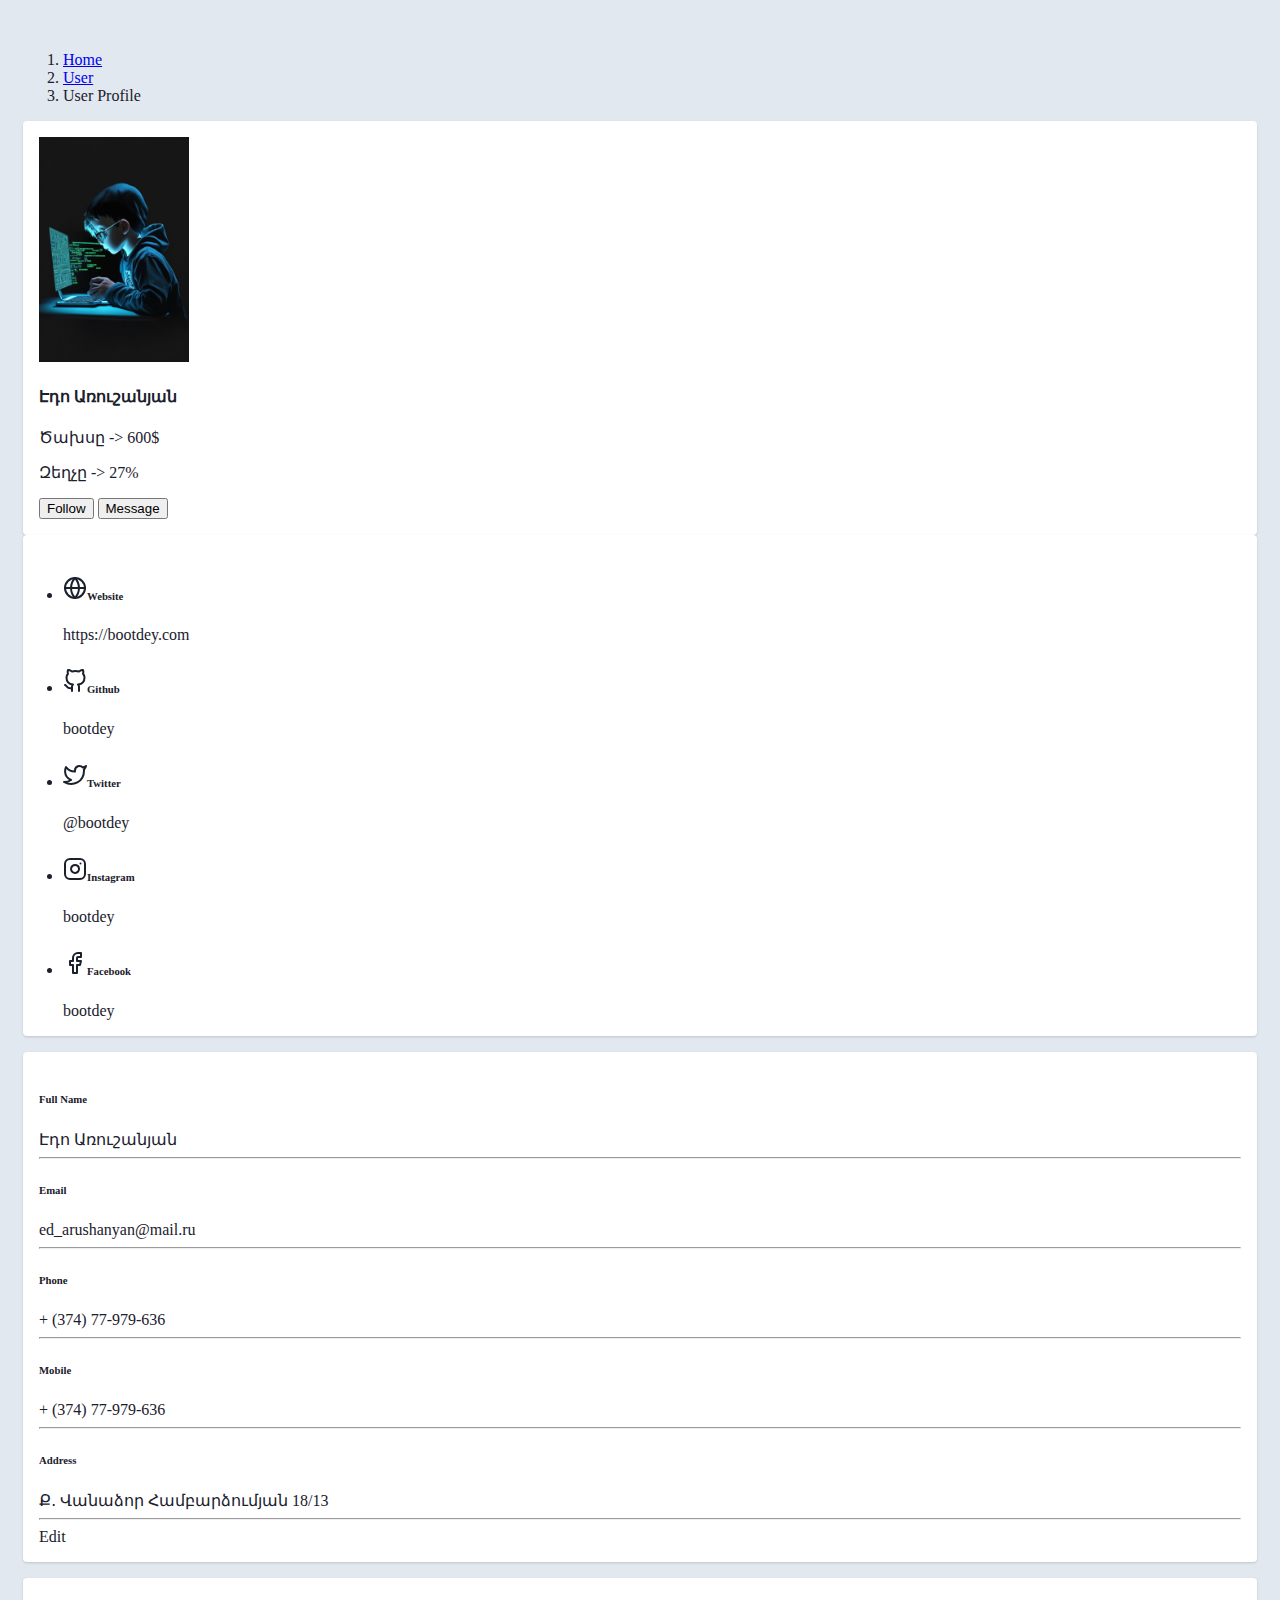
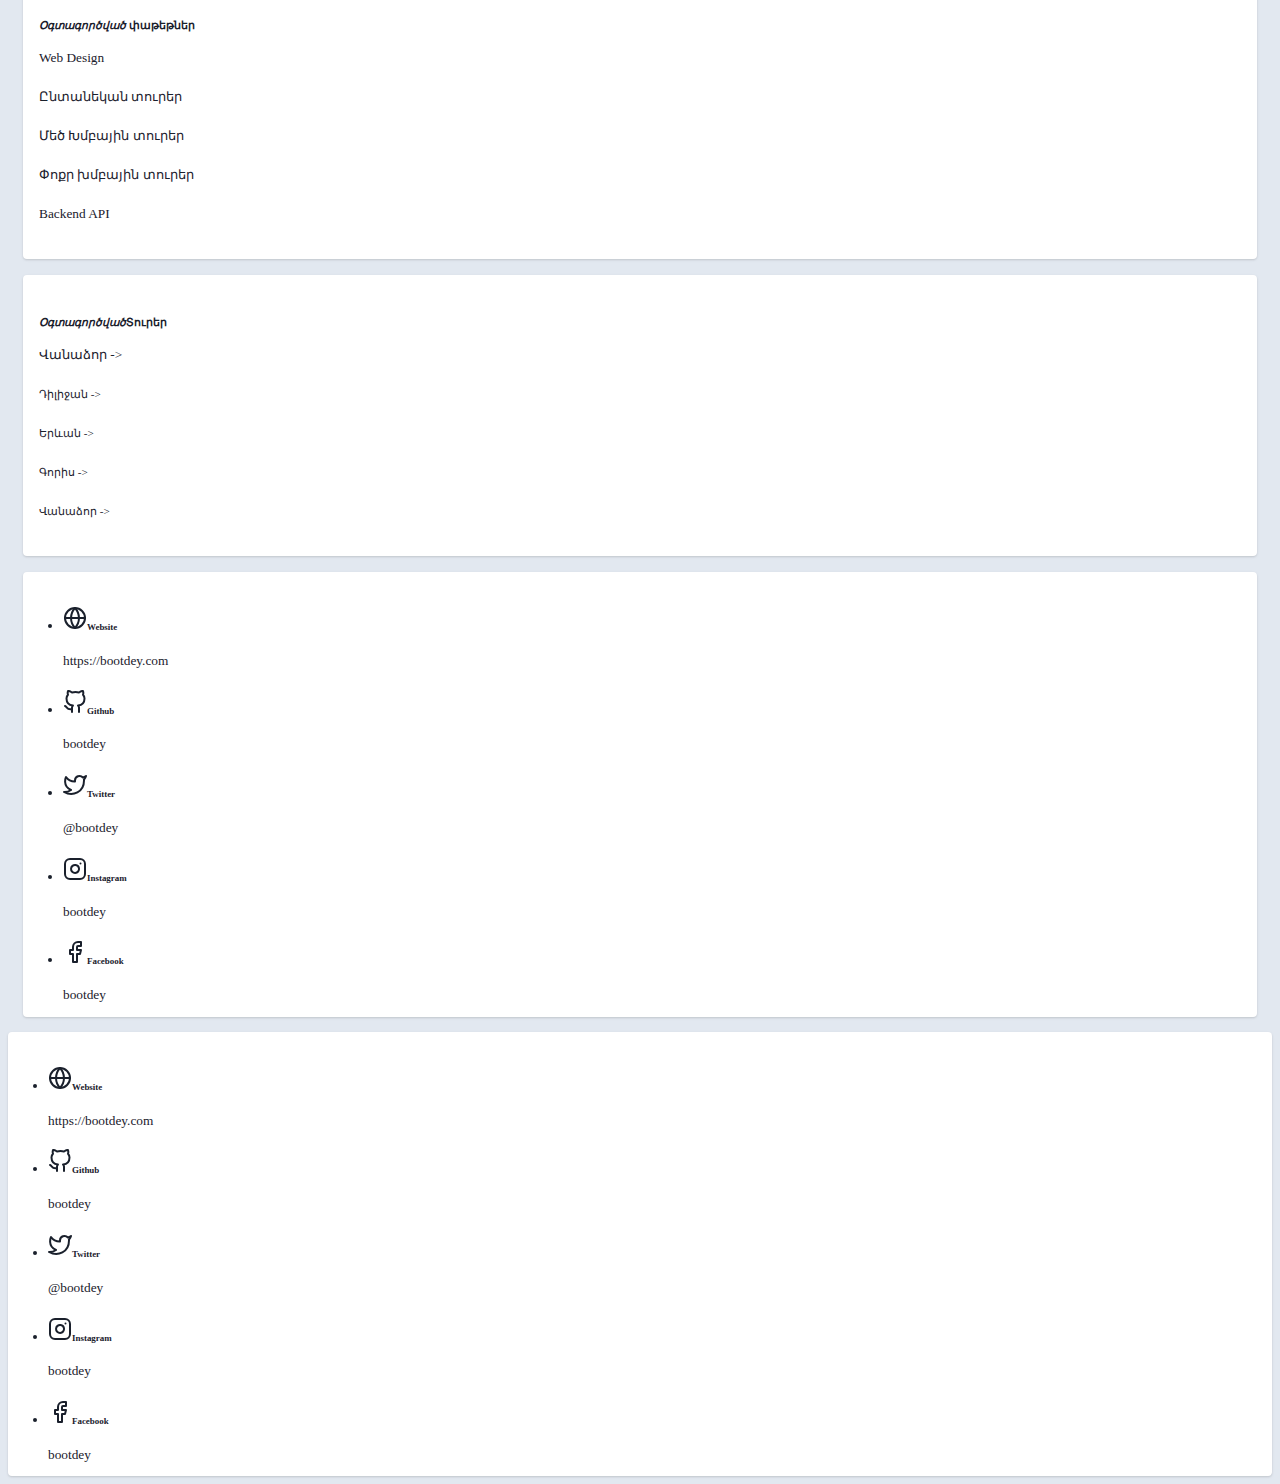
<file: edo_profil.html>
<!DOCTYPE html>
<html>
<head>
	<meta charset="utf-8">
	<meta name="viewport" content="width=device-width, initial-scale=1">
	<link rel="stylesheet" type="text/css" href="./css/mp.css">
    <link href="https://cdn.jsdelivr.net/npm/bootstrap@5.3.2/dist/css/bootstrap.min.css" rel="stylesheet" integrity="sha384-T3c6CoIi6uLrA9TneNEoa7RxnatzjcDSCmG1MXxSR1GAsXEV/Dwwykc2MPK8M2HN" crossorigin="anonymous">
    <script src="https://cdn.jsdelivr.net/npm/bootstrap@5.3.2/dist/js/bootstrap.bundle.min.js" integrity="sha384-C6RzsynM9kWDrMNeT87bh95OGNyZPhcTNXj1NW7RuBCsyN/o0jlpcV8Qyq46cDfL" crossorigin="anonymous"></script>
	<title></title>
</head>
<body>
<div class="container">
    <div class="main-body">
    
          <!-- Breadcrumb -->
          <nav aria-label="breadcrumb" class="main-breadcrumb">
            <ol class="breadcrumb">
              <li class="breadcrumb-item"><a href="index.html">Home</a></li>
              <li class="breadcrumb-item"><a href="javascript:void(0)">User</a></li>
              <li class="breadcrumb-item active" aria-current="page">User Profile</li>
            </ol>
          </nav>
          <!-- /Breadcrumb -->
    
          <div class="row gutters-sm">
            <div class="col-md-4 mb-3">
              <div class="card">
                <div class="card-body">
                  <div class="d-flex flex-column align-items-center text-center">
                    <img src="./files/instagram.jfif" alt="Admin" class="rounded-circle" width="150">
                    <div class="mt-3">
                      <h4>Էդո Առուշանյան</h4>
                      <p class="text-secondary mb-1">Ծախսը -> 600$ </p>
                      <p class="text-muted font-size-sm">Զեղչը  -> 27%</p>
                      <button class="btn btn-primary">Follow</button>
                      <button class="btn btn-outline-primary">Message</button>
                    </div>
                  </div>
                </div>
              </div>
              <div class="card mt-3">
                <ul class="list-group list-group-flush">
                  <li class="list-group-item d-flex justify-content-between align-items-center flex-wrap">
                    <h6 class="mb-0"><svg xmlns="http://www.w3.org/2000/svg" width="24" height="24" viewBox="0 0 24 24" fill="none" stroke="currentColor" stroke-width="2" stroke-linecap="round" stroke-linejoin="round" class="feather feather-globe mr-2 icon-inline"><circle cx="12" cy="12" r="10"></circle><line x1="2" y1="12" x2="22" y2="12"></line><path d="M12 2a15.3 15.3 0 0 1 4 10 15.3 15.3 0 0 1-4 10 15.3 15.3 0 0 1-4-10 15.3 15.3 0 0 1 4-10z"></path></svg>Website</h6>
                    <span class="text-secondary">https://bootdey.com</span>
                  </li>
                  <li class="list-group-item d-flex justify-content-between align-items-center flex-wrap">
                    <h6 class="mb-0"><svg xmlns="http://www.w3.org/2000/svg" width="24" height="24" viewBox="0 0 24 24" fill="none" stroke="currentColor" stroke-width="2" stroke-linecap="round" stroke-linejoin="round" class="feather feather-github mr-2 icon-inline"><path d="M9 19c-5 1.5-5-2.5-7-3m14 6v-3.87a3.37 3.37 0 0 0-.94-2.61c3.14-.35 6.44-1.54 6.44-7A5.44 5.44 0 0 0 20 4.77 5.07 5.07 0 0 0 19.91 1S18.73.65 16 2.48a13.38 13.38 0 0 0-7 0C6.27.65 5.09 1 5.09 1A5.07 5.07 0 0 0 5 4.77a5.44 5.44 0 0 0-1.5 3.78c0 5.42 3.3 6.61 6.44 7A3.37 3.37 0 0 0 9 18.13V22"></path></svg>Github</h6>
                    <span class="text-secondary">bootdey</span>
                  </li>
                  <li class="list-group-item d-flex justify-content-between align-items-center flex-wrap">
                    <h6 class="mb-0"><svg xmlns="http://www.w3.org/2000/svg" width="24" height="24" viewBox="0 0 24 24" fill="none" stroke="currentColor" stroke-width="2" stroke-linecap="round" stroke-linejoin="round" class="feather feather-twitter mr-2 icon-inline text-info"><path d="M23 3a10.9 10.9 0 0 1-3.14 1.53 4.48 4.48 0 0 0-7.86 3v1A10.66 10.66 0 0 1 3 4s-4 9 5 13a11.64 11.64 0 0 1-7 2c9 5 20 0 20-11.5a4.5 4.5 0 0 0-.08-.83A7.72 7.72 0 0 0 23 3z"></path></svg>Twitter</h6>
                    <span class="text-secondary">@bootdey</span>
                  </li>
                  <li class="list-group-item d-flex justify-content-between align-items-center flex-wrap">
                    <h6 class="mb-0"><svg xmlns="http://www.w3.org/2000/svg" width="24" height="24" viewBox="0 0 24 24" fill="none" stroke="currentColor" stroke-width="2" stroke-linecap="round" stroke-linejoin="round" class="feather feather-instagram mr-2 icon-inline text-danger"><rect x="2" y="2" width="20" height="20" rx="5" ry="5"></rect><path d="M16 11.37A4 4 0 1 1 12.63 8 4 4 0 0 1 16 11.37z"></path><line x1="17.5" y1="6.5" x2="17.51" y2="6.5"></line></svg>Instagram</h6>
                    <span class="text-secondary">bootdey</span>
                  </li>
                  <li class="list-group-item d-flex justify-content-between align-items-center flex-wrap">
                    <h6 class="mb-0"><svg xmlns="http://www.w3.org/2000/svg" width="24" height="24" viewBox="0 0 24 24" fill="none" stroke="currentColor" stroke-width="2" stroke-linecap="round" stroke-linejoin="round" class="feather feather-facebook mr-2 icon-inline text-primary"><path d="M18 2h-3a5 5 0 0 0-5 5v3H7v4h3v8h4v-8h3l1-4h-4V7a1 1 0 0 1 1-1h3z"></path></svg>Facebook</h6>
                    <span class="text-secondary">bootdey</span>
                  </li>
                </ul>
              </div>
            </div>
            <!-- <div class="card mt-3">
                <ul class="list-group list-group-flush">
                  <li class="list-group-item d-flex justify-content-between align-items-center flex-wrap">
                    <h6 class="mb-0"><svg xmlns="http://www.w3.org/2000/svg" width="24" height="24" viewBox="0 0 24 24" fill="none" stroke="currentColor" stroke-width="2" stroke-linecap="round" stroke-linejoin="round" class="feather feather-globe mr-2 icon-inline"><circle cx="12" cy="12" r="10"></circle><line x1="2" y1="12" x2="22" y2="12"></line><path d="M12 2a15.3 15.3 0 0 1 4 10 15.3 15.3 0 0 1-4 10 15.3 15.3 0 0 1-4-10 15.3 15.3 0 0 1 4-10z"></path></svg>Website</h6>
                    <span class="text-secondary">https://bootdey.com</span>
                  </li>
                  <li class="list-group-item d-flex justify-content-between align-items-center flex-wrap">
                    <h6 class="mb-0"><svg xmlns="http://www.w3.org/2000/svg" width="24" height="24" viewBox="0 0 24 24" fill="none" stroke="currentColor" stroke-width="2" stroke-linecap="round" stroke-linejoin="round" class="feather feather-github mr-2 icon-inline"><path d="M9 19c-5 1.5-5-2.5-7-3m14 6v-3.87a3.37 3.37 0 0 0-.94-2.61c3.14-.35 6.44-1.54 6.44-7A5.44 5.44 0 0 0 20 4.77 5.07 5.07 0 0 0 19.91 1S18.73.65 16 2.48a13.38 13.38 0 0 0-7 0C6.27.65 5.09 1 5.09 1A5.07 5.07 0 0 0 5 4.77a5.44 5.44 0 0 0-1.5 3.78c0 5.42 3.3 6.61 6.44 7A3.37 3.37 0 0 0 9 18.13V22"></path></svg>Github</h6>
                    <span class="text-secondary">bootdey</span>
                  </li>
                  <li class="list-group-item d-flex justify-content-between align-items-center flex-wrap">
                    <h6 class="mb-0"><svg xmlns="http://www.w3.org/2000/svg" width="24" height="24" viewBox="0 0 24 24" fill="none" stroke="currentColor" stroke-width="2" stroke-linecap="round" stroke-linejoin="round" class="feather feather-twitter mr-2 icon-inline text-info"><path d="M23 3a10.9 10.9 0 0 1-3.14 1.53 4.48 4.48 0 0 0-7.86 3v1A10.66 10.66 0 0 1 3 4s-4 9 5 13a11.64 11.64 0 0 1-7 2c9 5 20 0 20-11.5a4.5 4.5 0 0 0-.08-.83A7.72 7.72 0 0 0 23 3z"></path></svg>Twitter</h6>
                    <span class="text-secondary">@bootdey</span>
                  </li>
                  <li class="list-group-item d-flex justify-content-between align-items-center flex-wrap">
                    <h6 class="mb-0"><svg xmlns="http://www.w3.org/2000/svg" width="24" height="24" viewBox="0 0 24 24" fill="none" stroke="currentColor" stroke-width="2" stroke-linecap="round" stroke-linejoin="round" class="feather feather-instagram mr-2 icon-inline text-danger"><rect x="2" y="2" width="20" height="20" rx="5" ry="5"></rect><path d="M16 11.37A4 4 0 1 1 12.63 8 4 4 0 0 1 16 11.37z"></path><line x1="17.5" y1="6.5" x2="17.51" y2="6.5"></line></svg>Instagram</h6>
                    <span class="text-secondary">bootdey</span>
                  </li>
                  <li class="list-group-item d-flex justify-content-between align-items-center flex-wrap">
                    <h6 class="mb-0"><svg xmlns="http://www.w3.org/2000/svg" width="24" height="24" viewBox="0 0 24 24" fill="none" stroke="currentColor" stroke-width="2" stroke-linecap="round" stroke-linejoin="round" class="feather feather-facebook mr-2 icon-inline text-primary"><path d="M18 2h-3a5 5 0 0 0-5 5v3H7v4h3v8h4v-8h3l1-4h-4V7a1 1 0 0 1 1-1h3z"></path></svg>Facebook</h6>
                    <span class="text-secondary">bootdey</span>
                  </li>
                </ul>
              </div>
            </div> -->
            <div class="col-md-8">
              <div class="card mb-3">
                <div class="card-body">
                  <div class="row">
                    <div class="col-sm-3">
                      <h6 class="mb-0">Full Name</h6>
                    </div>
                    <div class="col-sm-9 text-secondary">
                      Էդո Առուշանյան
                    </div>
                  </div>
                  <hr>
                  <div class="row">
                    <div class="col-sm-3">
                      <h6 class="mb-0">Email</h6>
                    </div>
                    <div class="col-sm-9 text-secondary">
                      ed_arushanyan@mail.ru
                    </div>
                  </div>
                  <hr>
                  <div class="row">
                    <div class="col-sm-3">
                      <h6 class="mb-0">Phone</h6>
                    </div>
                    <div class="col-sm-9 text-secondary">
                      + (374) 77-979-636
                    </div>
                  </div>
                  <hr>
                  <div class="row">
                    <div class="col-sm-3">
                      <h6 class="mb-0">Mobile</h6>
                    </div>
                    <div class="col-sm-9 text-secondary">
                      + (374) 77-979-636
                    </div>
                  </div>
                  <hr>
                  <div class="row">
                    <div class="col-sm-3">
                      <h6 class="mb-0">Address</h6>
                    </div>
                    <div class="col-sm-9 text-secondary">
                      Ք․ Վանաձոր Համբարձումյան 18/13
                    </div>
                  </div>
                  <hr>
                  <div class="row">
                    <div class="col-sm-12">
                      <a class="btn btn-info " target="__blank" >Edit</a>
                    </div>
                  </div>
                </div>
              </div>

              <div class="row gutters-sm">
                <div class="col-sm-6 mb-3">
                  <div class="card h-100">
                    <div class="card-body">
                      <h6 class="d-flex align-items-center mb-3"><i class="material-icons text-info mr-2">Օգտագործված  </i>   փաթեթներ</h6>
                      <small>Web Design</small>
                      <div class="progress mb-3" style="height: 5px">
                        <div class="progress-bar bg-primary" role="progressbar" style="width: 80%" aria-valuenow="80" aria-valuemin="0" aria-valuemax="100"></div>
                      </div>
                      <small>Ընտանեկան տուրեր</small>
                      <div class="progress mb-3" style="height: 5px">
                        <div class="progress-bar bg-primary" role="progressbar" style="width: 72%" aria-valuenow="72" aria-valuemin="0" aria-valuemax="100"></div>
                      </div>
                      <small>Մեծ Խմբային տուրեր</small>
                      <div class="progress mb-3" style="height: 5px">
                        <div class="progress-bar bg-primary" role="progressbar" style="width: 89%" aria-valuenow="89" aria-valuemin="0" aria-valuemax="100"></div>
                      </div>
                      <small>Փոքր խմբային տուրեր</small>
                      <div class="progress mb-3" style="height: 5px">
                        <div class="progress-bar bg-primary" role="progressbar" style="width: 55%" aria-valuenow="55" aria-valuemin="0" aria-valuemax="100"></div>
                      </div>
                      <small>Backend API</small>
                      <div class="progress mb-3" style="height: 5px">
                        <div class="progress-bar bg-primary" role="progressbar" style="width: 66%" aria-valuenow="66" aria-valuemin="0" aria-valuemax="100"></div>
                      </div>
                    </div>
                  </div>
                </div>
                <div class="col-sm-6 mb-3">
                  <div class="card h-100">
                    <div class="card-body">
                      <h6 class="d-flex align-items-center mb-3"><i class="material-icons text-info mr-2">Օգտագործված</i>Տուրեր</h6>
                      <small>Վանաձոր ->
                      <div class="progress mb-3" style="height: 5px">
                        <div class="progress-bar bg-primary" role="progressbar" style="width: 80%" aria-valuenow="80" aria-valuemin="0" aria-valuemax="100"></div>
                      </div>
                      <small>Դիլիջան -></small>
                      <div class="progress mb-3" style="height: 5px">
                        <div class="progress-bar bg-primary" role="progressbar" style="width: 72%" aria-valuenow="72" aria-valuemin="0" aria-valuemax="100"></div>
                      </div>
                      <small>Երևան -></small>
                      <div class="progress mb-3" style="height: 5px">
                        <div class="progress-bar bg-primary" role="progressbar" style="width: 89%" aria-valuenow="89" aria-valuemin="0" aria-valuemax="100"></div>
                      </div>
                      <small>Գորիս -></small>
                      <div class="progress mb-3" style="height: 5px">
                        <div class="progress-bar bg-primary" role="progressbar" style="width: 55%" aria-valuenow="55" aria-valuemin="0" aria-valuemax="100"></div>
                      </div>
                      <small>Վանաձոր -></small>
                      <div class="progress mb-3" style="height: 5px">
                        <div class="progress-bar bg-primary" role="progressbar" style="width: 66%" aria-valuenow="66" aria-valuemin="0" aria-valuemax="100"></div>
                      </div>
                    </div>
                  </div>
                </div>
              </div>

<div class="card mt-3">
                <ul class="list-group list-group-flush">
                  <li class="list-group-item d-flex justify-content-between align-items-center flex-wrap">
                    <h6 class="mb-0"><svg xmlns="http://www.w3.org/2000/svg" width="24" height="24" viewBox="0 0 24 24" fill="none" stroke="currentColor" stroke-width="2" stroke-linecap="round" stroke-linejoin="round" class="feather feather-globe mr-2 icon-inline"><circle cx="12" cy="12" r="10"></circle><line x1="2" y1="12" x2="22" y2="12"></line><path d="M12 2a15.3 15.3 0 0 1 4 10 15.3 15.3 0 0 1-4 10 15.3 15.3 0 0 1-4-10 15.3 15.3 0 0 1 4-10z"></path></svg>Website</h6>
                    <span class="text-secondary">https://bootdey.com</span>
                  </li>
                  <li class="list-group-item d-flex justify-content-between align-items-center flex-wrap">
                    <h6 class="mb-0"><svg xmlns="http://www.w3.org/2000/svg" width="24" height="24" viewBox="0 0 24 24" fill="none" stroke="currentColor" stroke-width="2" stroke-linecap="round" stroke-linejoin="round" class="feather feather-github mr-2 icon-inline"><path d="M9 19c-5 1.5-5-2.5-7-3m14 6v-3.87a3.37 3.37 0 0 0-.94-2.61c3.14-.35 6.44-1.54 6.44-7A5.44 5.44 0 0 0 20 4.77 5.07 5.07 0 0 0 19.91 1S18.73.65 16 2.48a13.38 13.38 0 0 0-7 0C6.27.65 5.09 1 5.09 1A5.07 5.07 0 0 0 5 4.77a5.44 5.44 0 0 0-1.5 3.78c0 5.42 3.3 6.61 6.44 7A3.37 3.37 0 0 0 9 18.13V22"></path></svg>Github</h6>
                    <span class="text-secondary">bootdey</span>
                  </li>
                  <li class="list-group-item d-flex justify-content-between align-items-center flex-wrap">
                    <h6 class="mb-0"><svg xmlns="http://www.w3.org/2000/svg" width="24" height="24" viewBox="0 0 24 24" fill="none" stroke="currentColor" stroke-width="2" stroke-linecap="round" stroke-linejoin="round" class="feather feather-twitter mr-2 icon-inline text-info"><path d="M23 3a10.9 10.9 0 0 1-3.14 1.53 4.48 4.48 0 0 0-7.86 3v1A10.66 10.66 0 0 1 3 4s-4 9 5 13a11.64 11.64 0 0 1-7 2c9 5 20 0 20-11.5a4.5 4.5 0 0 0-.08-.83A7.72 7.72 0 0 0 23 3z"></path></svg>Twitter</h6>
                    <span class="text-secondary">@bootdey</span>
                  </li>
                  <li class="list-group-item d-flex justify-content-between align-items-center flex-wrap">
                    <h6 class="mb-0"><svg xmlns="http://www.w3.org/2000/svg" width="24" height="24" viewBox="0 0 24 24" fill="none" stroke="currentColor" stroke-width="2" stroke-linecap="round" stroke-linejoin="round" class="feather feather-instagram mr-2 icon-inline text-danger"><rect x="2" y="2" width="20" height="20" rx="5" ry="5"></rect><path d="M16 11.37A4 4 0 1 1 12.63 8 4 4 0 0 1 16 11.37z"></path><line x1="17.5" y1="6.5" x2="17.51" y2="6.5"></line></svg>Instagram</h6>
                    <span class="text-secondary">bootdey</span>
                  </li>
                  <li class="list-group-item d-flex justify-content-between align-items-center flex-wrap">
                    <h6 class="mb-0"><svg xmlns="http://www.w3.org/2000/svg" width="24" height="24" viewBox="0 0 24 24" fill="none" stroke="currentColor" stroke-width="2" stroke-linecap="round" stroke-linejoin="round" class="feather feather-facebook mr-2 icon-inline text-primary"><path d="M18 2h-3a5 5 0 0 0-5 5v3H7v4h3v8h4v-8h3l1-4h-4V7a1 1 0 0 1 1-1h3z"></path></svg>Facebook</h6>
                    <span class="text-secondary">bootdey</span>
                  </li>
                </ul>
              </div>
            </div>

            </div>

          </div>
<div class="card mt-3">
                <ul class="list-group list-group-flush">
                  <li class="list-group-item d-flex justify-content-between align-items-center flex-wrap">
                    <h6 class="mb-0"><svg xmlns="http://www.w3.org/2000/svg" width="24" height="24" viewBox="0 0 24 24" fill="none" stroke="currentColor" stroke-width="2" stroke-linecap="round" stroke-linejoin="round" class="feather feather-globe mr-2 icon-inline"><circle cx="12" cy="12" r="10"></circle><line x1="2" y1="12" x2="22" y2="12"></line><path d="M12 2a15.3 15.3 0 0 1 4 10 15.3 15.3 0 0 1-4 10 15.3 15.3 0 0 1-4-10 15.3 15.3 0 0 1 4-10z"></path></svg>Website</h6>
                    <span class="text-secondary">https://bootdey.com</span>
                  </li>
                  <li class="list-group-item d-flex justify-content-between align-items-center flex-wrap">
                    <h6 class="mb-0"><svg xmlns="http://www.w3.org/2000/svg" width="24" height="24" viewBox="0 0 24 24" fill="none" stroke="currentColor" stroke-width="2" stroke-linecap="round" stroke-linejoin="round" class="feather feather-github mr-2 icon-inline"><path d="M9 19c-5 1.5-5-2.5-7-3m14 6v-3.87a3.37 3.37 0 0 0-.94-2.61c3.14-.35 6.44-1.54 6.44-7A5.44 5.44 0 0 0 20 4.77 5.07 5.07 0 0 0 19.91 1S18.73.65 16 2.48a13.38 13.38 0 0 0-7 0C6.27.65 5.09 1 5.09 1A5.07 5.07 0 0 0 5 4.77a5.44 5.44 0 0 0-1.5 3.78c0 5.42 3.3 6.61 6.44 7A3.37 3.37 0 0 0 9 18.13V22"></path></svg>Github</h6>
                    <span class="text-secondary">bootdey</span>
                  </li>
                  <li class="list-group-item d-flex justify-content-between align-items-center flex-wrap">
                    <h6 class="mb-0"><svg xmlns="http://www.w3.org/2000/svg" width="24" height="24" viewBox="0 0 24 24" fill="none" stroke="currentColor" stroke-width="2" stroke-linecap="round" stroke-linejoin="round" class="feather feather-twitter mr-2 icon-inline text-info"><path d="M23 3a10.9 10.9 0 0 1-3.14 1.53 4.48 4.48 0 0 0-7.86 3v1A10.66 10.66 0 0 1 3 4s-4 9 5 13a11.64 11.64 0 0 1-7 2c9 5 20 0 20-11.5a4.5 4.5 0 0 0-.08-.83A7.72 7.72 0 0 0 23 3z"></path></svg>Twitter</h6>
                    <span class="text-secondary">@bootdey</span>
                  </li>
                  <li class="list-group-item d-flex justify-content-between align-items-center flex-wrap">
                    <h6 class="mb-0"><svg xmlns="http://www.w3.org/2000/svg" width="24" height="24" viewBox="0 0 24 24" fill="none" stroke="currentColor" stroke-width="2" stroke-linecap="round" stroke-linejoin="round" class="feather feather-instagram mr-2 icon-inline text-danger"><rect x="2" y="2" width="20" height="20" rx="5" ry="5"></rect><path d="M16 11.37A4 4 0 1 1 12.63 8 4 4 0 0 1 16 11.37z"></path><line x1="17.5" y1="6.5" x2="17.51" y2="6.5"></line></svg>Instagram</h6>
                    <span class="text-secondary">bootdey</span>
                  </li>
                  <li class="list-group-item d-flex justify-content-between align-items-center flex-wrap">
                    <h6 class="mb-0"><svg xmlns="http://www.w3.org/2000/svg" width="24" height="24" viewBox="0 0 24 24" fill="none" stroke="currentColor" stroke-width="2" stroke-linecap="round" stroke-linejoin="round" class="feather feather-facebook mr-2 icon-inline text-primary"><path d="M18 2h-3a5 5 0 0 0-5 5v3H7v4h3v8h4v-8h3l1-4h-4V7a1 1 0 0 1 1-1h3z"></path></svg>Facebook</h6>
                    <span class="text-secondary">bootdey</span>
                  </li>
                </ul>
              </div>
            </div>
        </div>
    </div>

</body>
</html>
</file>
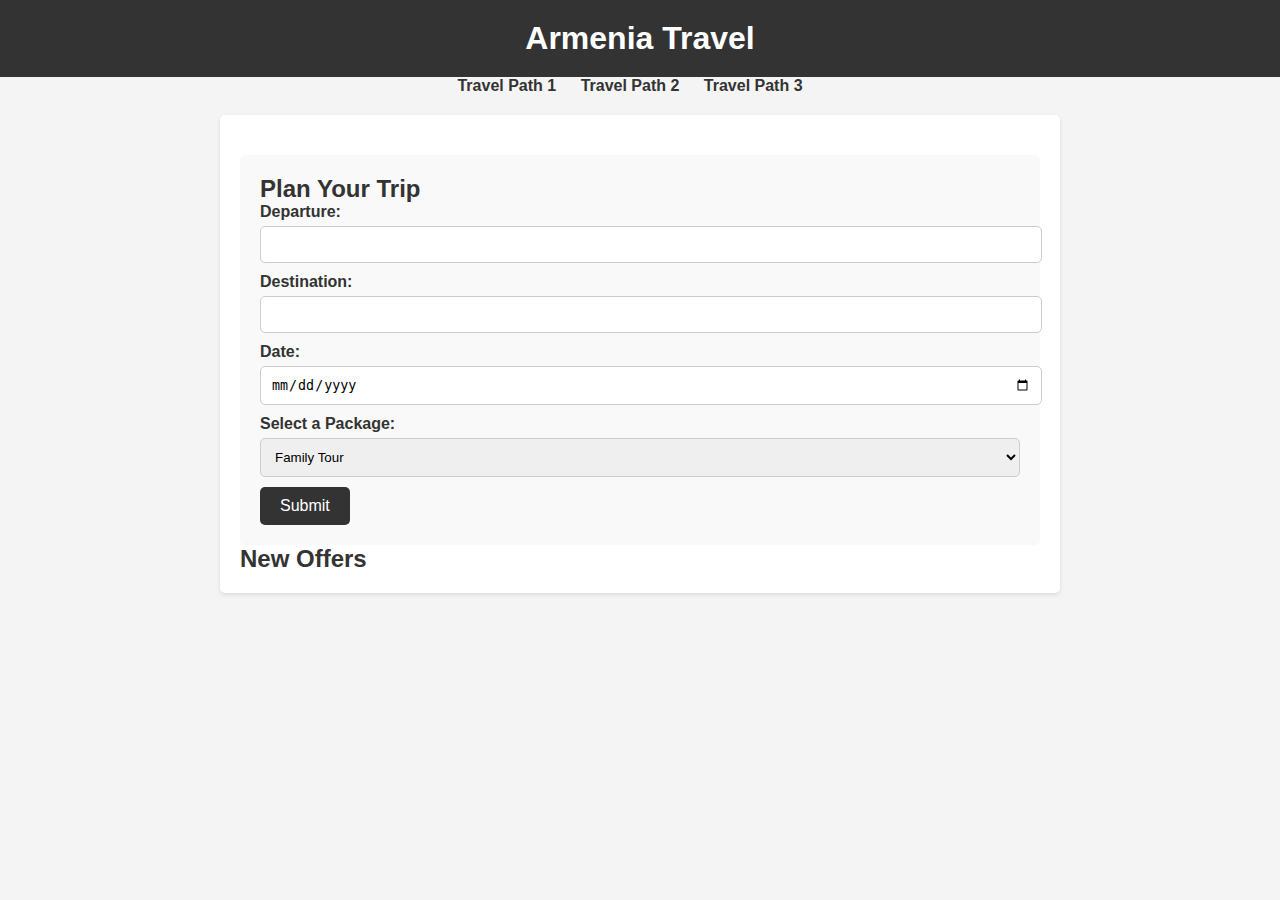
<file: ind.html>
<!DOCTYPE html>
<html lang="en">
<head>
    <meta charset="UTF-8">
    <meta name="viewport" content="width=device-width, initial-scale=1.0">
    <link rel="stylesheet" href="./css/style2.css">
    <title>Armenia Travel</title>
</head>
<body>
    <header>
        <h1>Armenia Travel</h1>
    </header>
    <nav>
        <ul>
            <li><a href="#" id="path1">Travel Path 1</a></li>
            <li><a href="#" id="path2">Travel Path 2</a></li>
            <li><a href="#" id="path3">Travel Path 3</a></li>
        </ul>
    </nav>
    <main>
        <section id="pathContent">
            <!-- Content for selected travel path will be displayed here -->
        </section>

        <section id="bookingForm">
            <h2>Plan Your Trip</h2>
            <form id="tripForm">
                <label for="departure">Departure:</label>
                <input type="text" id="departure" name="departure" required>

                <label for="destination">Destination:</label>
                <input type="text" id="destination" name="destination" required>

                <label for="date">Date:</label>
                <input type="date" id="date" name="date" required>

                <label for="package">Select a Package:</label>
                <select id="package" name="package">
                    <option value="family">Family Tour</option>
                    <option value="large-group">Large Group Tour</option>
                    <option value="small-group">Small Group Tour</option>
                </select>

                <button type="submit">Submit</button>
            </form>
        </section>

        <section id="newOffers">
            <h2>New Offers</h2>
            <!-- Display new travel offers here -->
        </section>
    </main>
    <footer>
        <!-- Footer content goes here -->
    </footer>
    <script src="./script.js"></script>
</body>
</html>
</file>
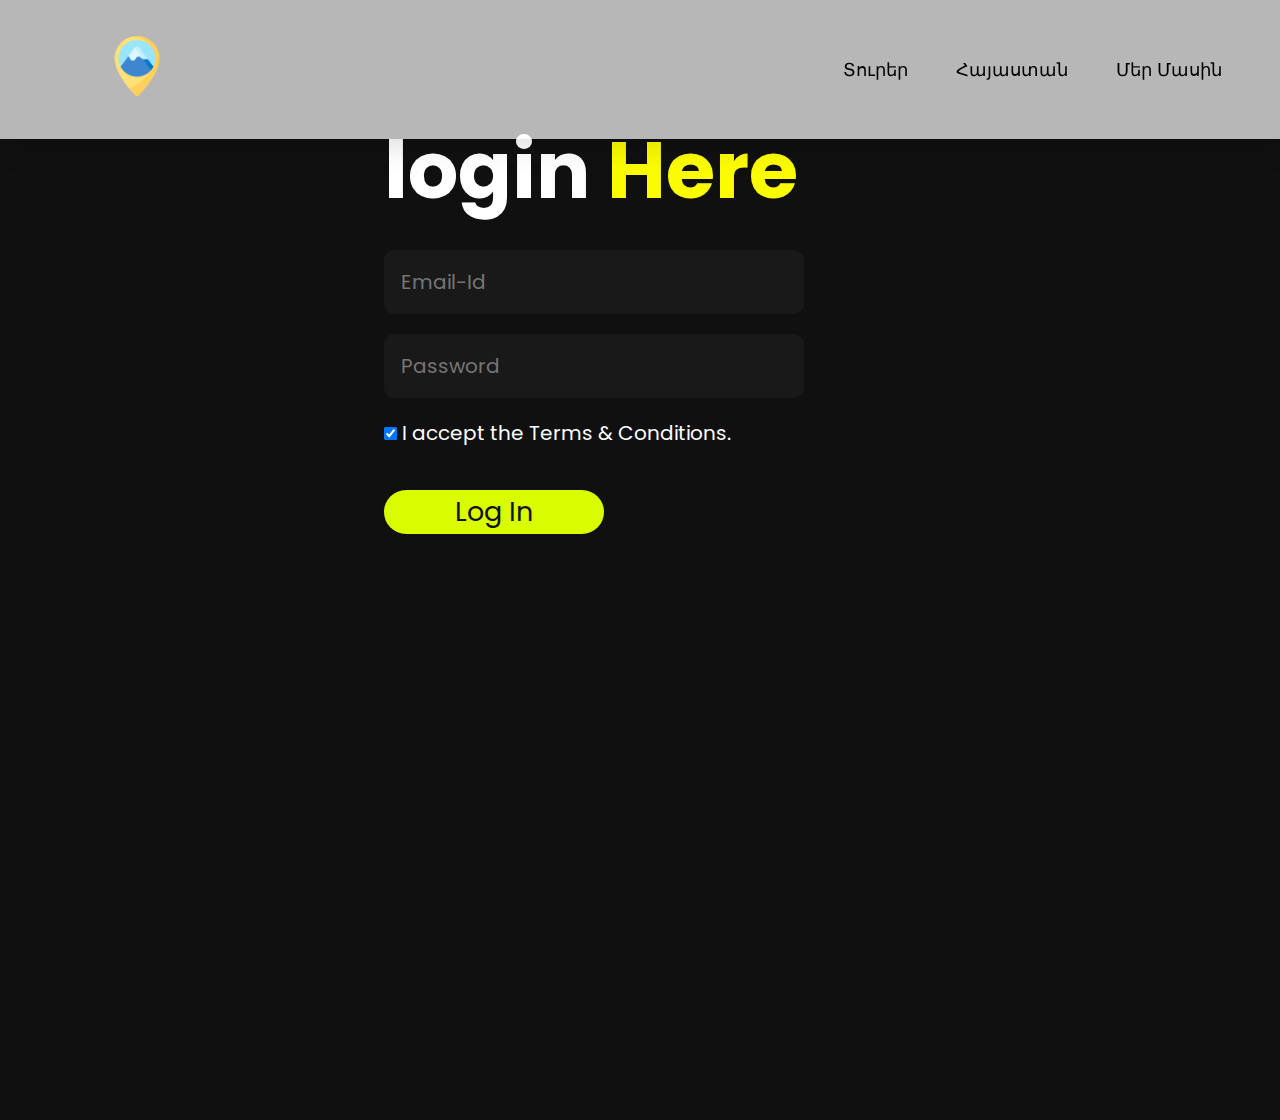
<file: login.html>
<!DOCTYPE html>
<html lang="en">
  <head>
    <meta charset="UTF-8" />
    <meta http-equiv="X-UA-Compatible" content="IE=edge" />
    <meta name="viewport" content="width=device-width, initial-scale=1.0" />
    <title>Register Here</title>
    <link rel="icon" href="./files/logo.png" />
    <link rel="stylesheet" type="text/css" href="./css/lg.css" />
    <link rel="preconnect" href="https://fonts.googleapis.com" />
    <link rel="preconnect" href="https://fonts.gstatic.com" crossorigin />
    <link
      href="https://fonts.googleapis.com/css2?family=Paytone+One&family=Poppins:wght@100;200;300;400;500;600;700;800;900&display=swap"
      rel="stylesheet"
    />
    <link
      rel="stylesheet"
      href="https://unpkg.com/boxicons@latest/css/boxicons.min.css"
    />
  </head>
  <body class="register-body">
    <nav>
      <a href="./index.html" class="logo">
        <img
          src="./files/logo.png"
          class="logo"
          alt="Logo"
          title="FirstFlight Travels"
        />
      </a>

      <ul class="navbar">
        <li>
          <a href="./tours.html">Տուրեր</a>
          <a href="#">Հայաստան</a>
          <a href="#">Մեր Մասին</a>
        </li>
      </ul>
    </nav>
    <div>
      <section class="registration">
        <div class="register-form">
          <h1>login <span>Here</span></h1>
          <form action="" onsubmit="return validateform()">
            <input
              type="email"
              name="myemail"
              placeholder="Email-Id"
              id="email"
              required
            />
            <input
              type="password"
              name="myname1"
              placeholder="Password"
              id="name"
              required
            />

            <br />

            <input type="checkbox" name="t&c" id="" checked required /> I accept
            the Terms & Conditions. <br />
            <br />
            </form>
            <a id="loginme" >
            <button class="submitbtn" onclick="login()"/>Log In</button</a>
          
        </div>
      </section>
    </div>
   <script type="text/javascript">
  function login() {
    var email = document.getElementById("email").value;
    console.log(email)

    if (email == "mery.hovhannisyan.11.04@gmail.com") {
      document.getElementById("loginme").setAttribute("href", "./mery_profil.html");
    } else if (email == "avahov229@gmail.com") {
      document.getElementById("loginme").setAttribute("href", "./ava_profil.html");
    } else if(email == "ed_arushanyan@mail.ru") {
      document.getElementById("loginme").setAttribute("href", "./edo_profil.html");
    }
    else{
      document.getElementById("loginme").setAttribute("href", "#");
    }
  }
</script>

  </body>
</html>
</file>
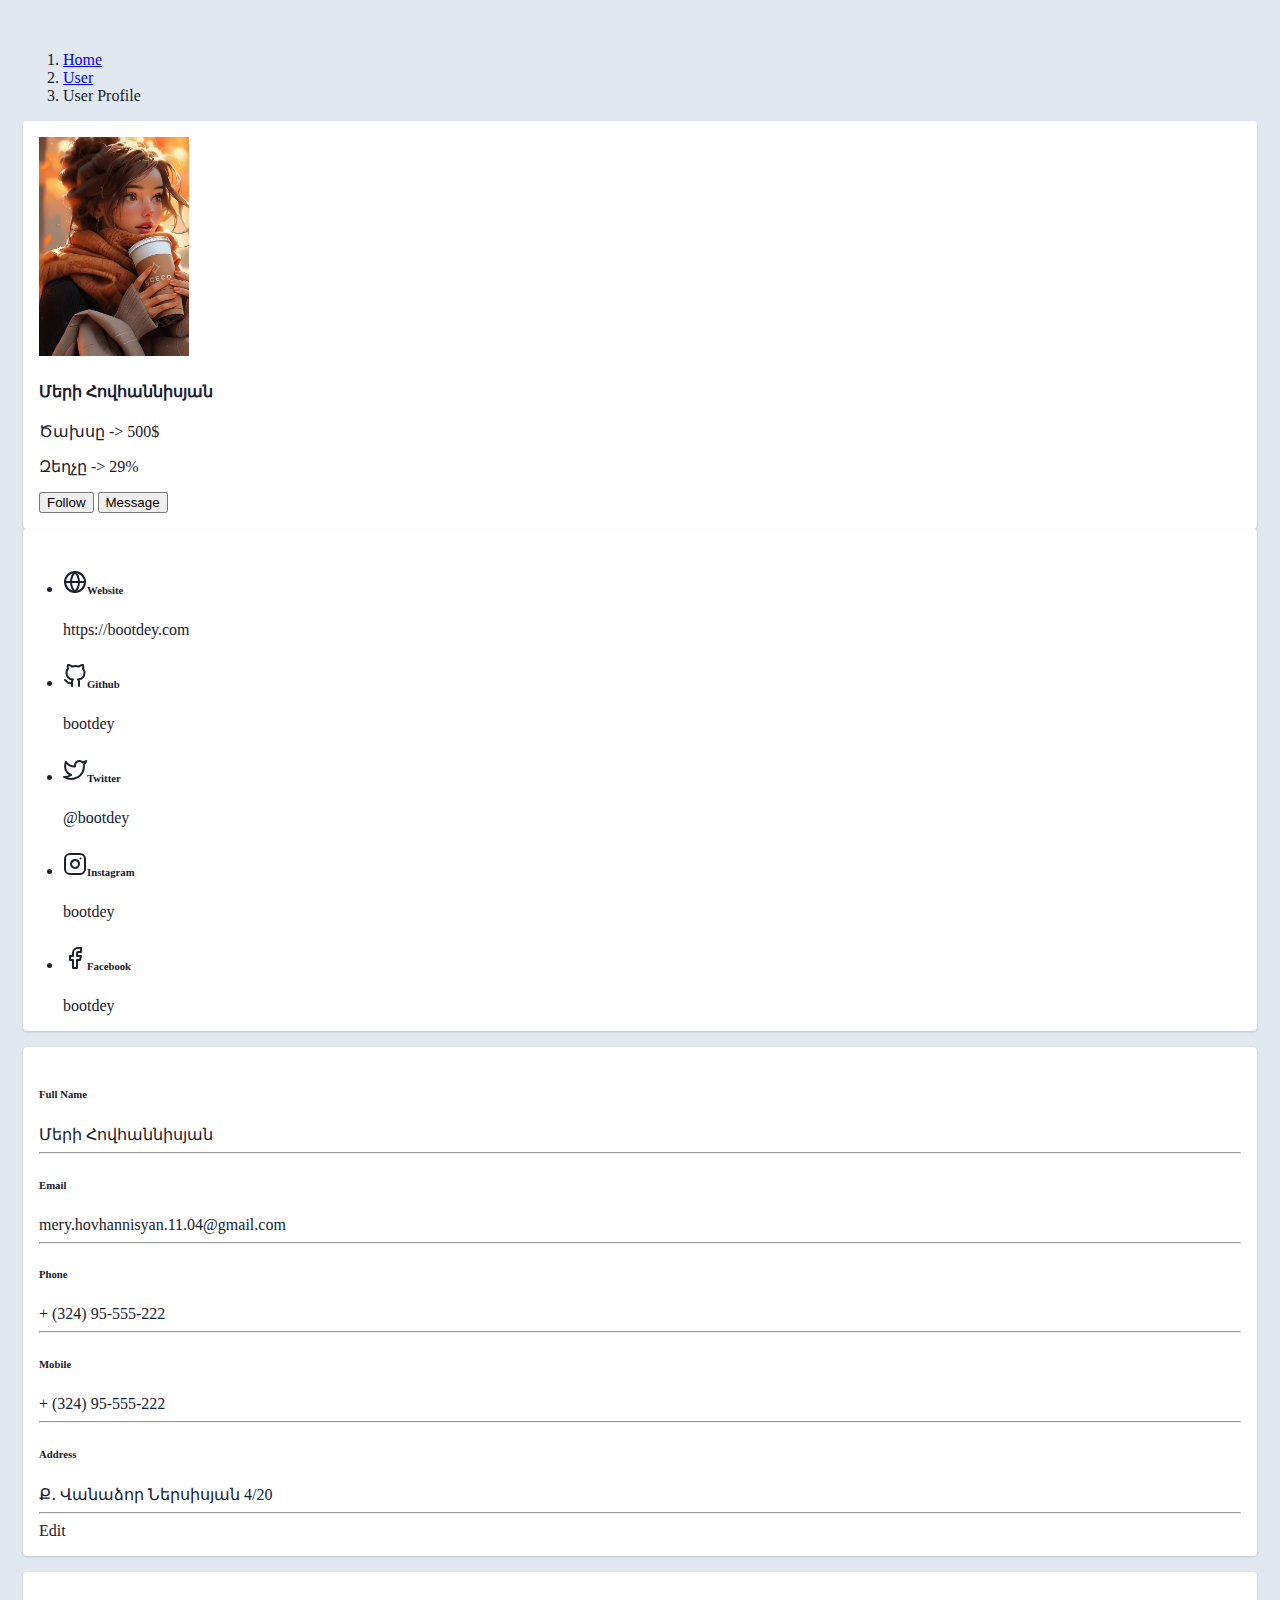
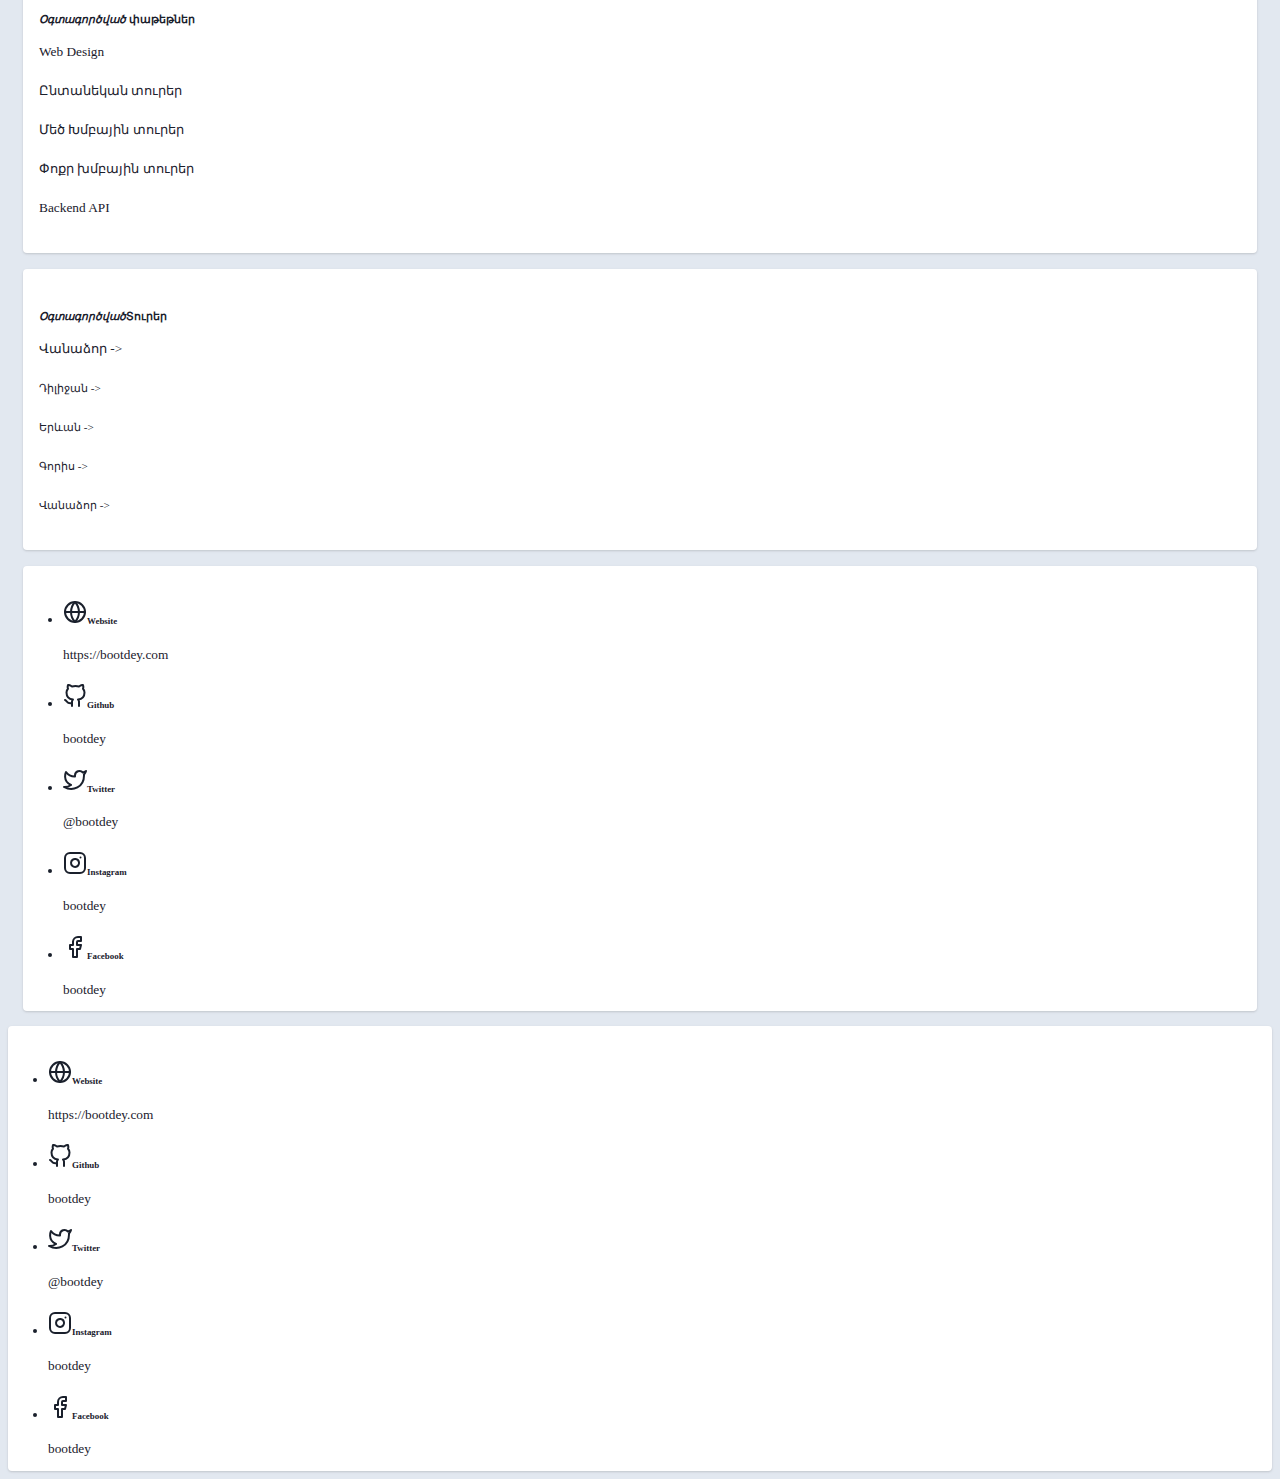
<file: mery_profil.html>
<!DOCTYPE html>
<html>
<head>
	<meta charset="utf-8">
	<meta name="viewport" content="width=device-width, initial-scale=1">
	<link rel="stylesheet" type="text/css" href="./css/mp.css">
    <link href="https://cdn.jsdelivr.net/npm/bootstrap@5.3.2/dist/css/bootstrap.min.css" rel="stylesheet" integrity="sha384-T3c6CoIi6uLrA9TneNEoa7RxnatzjcDSCmG1MXxSR1GAsXEV/Dwwykc2MPK8M2HN" crossorigin="anonymous">
    <script src="https://cdn.jsdelivr.net/npm/bootstrap@5.3.2/dist/js/bootstrap.bundle.min.js" integrity="sha384-C6RzsynM9kWDrMNeT87bh95OGNyZPhcTNXj1NW7RuBCsyN/o0jlpcV8Qyq46cDfL" crossorigin="anonymous"></script>
	<title></title>
</head>
<body>
<div class="container">
    <div class="main-body">
    
          <!-- Breadcrumb -->
          <nav aria-label="breadcrumb" class="main-breadcrumb">
            <ol class="breadcrumb">
              <li class="breadcrumb-item"><a href="index.html">Home</a></li>
              <li class="breadcrumb-item"><a href="javascript:void(0)">User</a></li>
              <li class="breadcrumb-item active" aria-current="page">User Profile</li>
            </ol>
          </nav>
          <!-- /Breadcrumb -->
    
          <div class="row gutters-sm">
            <div class="col-md-4 mb-3">
              <div class="card">
                <div class="card-body">
                  <div class="d-flex flex-column align-items-center text-center">
                    <img src="./files/Artist Turns Popular Characters From Movies, TV Series, And Animation Into Anime (30 Pics).jfif" alt="Admin" class="rounded-circle" width="150">
                    <div class="mt-3">
                      <h4>Մերի Հովհաննիսյան</h4>
                      <p class="text-secondary mb-1">Ծախսը -> 500$ </p>
                      <p class="text-muted font-size-sm">Զեղչը  -> 29%</p>
                      <button class="btn btn-primary">Follow</button>
                      <button class="btn btn-outline-primary">Message</button>
                    </div>
                  </div>
                </div>
              </div>
              <div class="card mt-3">
                <ul class="list-group list-group-flush">
                  <li class="list-group-item d-flex justify-content-between align-items-center flex-wrap">
                    <h6 class="mb-0"><svg xmlns="http://www.w3.org/2000/svg" width="24" height="24" viewBox="0 0 24 24" fill="none" stroke="currentColor" stroke-width="2" stroke-linecap="round" stroke-linejoin="round" class="feather feather-globe mr-2 icon-inline"><circle cx="12" cy="12" r="10"></circle><line x1="2" y1="12" x2="22" y2="12"></line><path d="M12 2a15.3 15.3 0 0 1 4 10 15.3 15.3 0 0 1-4 10 15.3 15.3 0 0 1-4-10 15.3 15.3 0 0 1 4-10z"></path></svg>Website</h6>
                    <span class="text-secondary">https://bootdey.com</span>
                  </li>
                  <li class="list-group-item d-flex justify-content-between align-items-center flex-wrap">
                    <h6 class="mb-0"><svg xmlns="http://www.w3.org/2000/svg" width="24" height="24" viewBox="0 0 24 24" fill="none" stroke="currentColor" stroke-width="2" stroke-linecap="round" stroke-linejoin="round" class="feather feather-github mr-2 icon-inline"><path d="M9 19c-5 1.5-5-2.5-7-3m14 6v-3.87a3.37 3.37 0 0 0-.94-2.61c3.14-.35 6.44-1.54 6.44-7A5.44 5.44 0 0 0 20 4.77 5.07 5.07 0 0 0 19.91 1S18.73.65 16 2.48a13.38 13.38 0 0 0-7 0C6.27.65 5.09 1 5.09 1A5.07 5.07 0 0 0 5 4.77a5.44 5.44 0 0 0-1.5 3.78c0 5.42 3.3 6.61 6.44 7A3.37 3.37 0 0 0 9 18.13V22"></path></svg>Github</h6>
                    <span class="text-secondary">bootdey</span>
                  </li>
                  <li class="list-group-item d-flex justify-content-between align-items-center flex-wrap">
                    <h6 class="mb-0"><svg xmlns="http://www.w3.org/2000/svg" width="24" height="24" viewBox="0 0 24 24" fill="none" stroke="currentColor" stroke-width="2" stroke-linecap="round" stroke-linejoin="round" class="feather feather-twitter mr-2 icon-inline text-info"><path d="M23 3a10.9 10.9 0 0 1-3.14 1.53 4.48 4.48 0 0 0-7.86 3v1A10.66 10.66 0 0 1 3 4s-4 9 5 13a11.64 11.64 0 0 1-7 2c9 5 20 0 20-11.5a4.5 4.5 0 0 0-.08-.83A7.72 7.72 0 0 0 23 3z"></path></svg>Twitter</h6>
                    <span class="text-secondary">@bootdey</span>
                  </li>
                  <li class="list-group-item d-flex justify-content-between align-items-center flex-wrap">
                    <h6 class="mb-0"><svg xmlns="http://www.w3.org/2000/svg" width="24" height="24" viewBox="0 0 24 24" fill="none" stroke="currentColor" stroke-width="2" stroke-linecap="round" stroke-linejoin="round" class="feather feather-instagram mr-2 icon-inline text-danger"><rect x="2" y="2" width="20" height="20" rx="5" ry="5"></rect><path d="M16 11.37A4 4 0 1 1 12.63 8 4 4 0 0 1 16 11.37z"></path><line x1="17.5" y1="6.5" x2="17.51" y2="6.5"></line></svg>Instagram</h6>
                    <span class="text-secondary">bootdey</span>
                  </li>
                  <li class="list-group-item d-flex justify-content-between align-items-center flex-wrap">
                    <h6 class="mb-0"><svg xmlns="http://www.w3.org/2000/svg" width="24" height="24" viewBox="0 0 24 24" fill="none" stroke="currentColor" stroke-width="2" stroke-linecap="round" stroke-linejoin="round" class="feather feather-facebook mr-2 icon-inline text-primary"><path d="M18 2h-3a5 5 0 0 0-5 5v3H7v4h3v8h4v-8h3l1-4h-4V7a1 1 0 0 1 1-1h3z"></path></svg>Facebook</h6>
                    <span class="text-secondary">bootdey</span>
                  </li>
                </ul>
              </div>
            </div>
            <!-- <div class="card mt-3">
                <ul class="list-group list-group-flush">
                  <li class="list-group-item d-flex justify-content-between align-items-center flex-wrap">
                    <h6 class="mb-0"><svg xmlns="http://www.w3.org/2000/svg" width="24" height="24" viewBox="0 0 24 24" fill="none" stroke="currentColor" stroke-width="2" stroke-linecap="round" stroke-linejoin="round" class="feather feather-globe mr-2 icon-inline"><circle cx="12" cy="12" r="10"></circle><line x1="2" y1="12" x2="22" y2="12"></line><path d="M12 2a15.3 15.3 0 0 1 4 10 15.3 15.3 0 0 1-4 10 15.3 15.3 0 0 1-4-10 15.3 15.3 0 0 1 4-10z"></path></svg>Website</h6>
                    <span class="text-secondary">https://bootdey.com</span>
                  </li>
                  <li class="list-group-item d-flex justify-content-between align-items-center flex-wrap">
                    <h6 class="mb-0"><svg xmlns="http://www.w3.org/2000/svg" width="24" height="24" viewBox="0 0 24 24" fill="none" stroke="currentColor" stroke-width="2" stroke-linecap="round" stroke-linejoin="round" class="feather feather-github mr-2 icon-inline"><path d="M9 19c-5 1.5-5-2.5-7-3m14 6v-3.87a3.37 3.37 0 0 0-.94-2.61c3.14-.35 6.44-1.54 6.44-7A5.44 5.44 0 0 0 20 4.77 5.07 5.07 0 0 0 19.91 1S18.73.65 16 2.48a13.38 13.38 0 0 0-7 0C6.27.65 5.09 1 5.09 1A5.07 5.07 0 0 0 5 4.77a5.44 5.44 0 0 0-1.5 3.78c0 5.42 3.3 6.61 6.44 7A3.37 3.37 0 0 0 9 18.13V22"></path></svg>Github</h6>
                    <span class="text-secondary">bootdey</span>
                  </li>
                  <li class="list-group-item d-flex justify-content-between align-items-center flex-wrap">
                    <h6 class="mb-0"><svg xmlns="http://www.w3.org/2000/svg" width="24" height="24" viewBox="0 0 24 24" fill="none" stroke="currentColor" stroke-width="2" stroke-linecap="round" stroke-linejoin="round" class="feather feather-twitter mr-2 icon-inline text-info"><path d="M23 3a10.9 10.9 0 0 1-3.14 1.53 4.48 4.48 0 0 0-7.86 3v1A10.66 10.66 0 0 1 3 4s-4 9 5 13a11.64 11.64 0 0 1-7 2c9 5 20 0 20-11.5a4.5 4.5 0 0 0-.08-.83A7.72 7.72 0 0 0 23 3z"></path></svg>Twitter</h6>
                    <span class="text-secondary">@bootdey</span>
                  </li>
                  <li class="list-group-item d-flex justify-content-between align-items-center flex-wrap">
                    <h6 class="mb-0"><svg xmlns="http://www.w3.org/2000/svg" width="24" height="24" viewBox="0 0 24 24" fill="none" stroke="currentColor" stroke-width="2" stroke-linecap="round" stroke-linejoin="round" class="feather feather-instagram mr-2 icon-inline text-danger"><rect x="2" y="2" width="20" height="20" rx="5" ry="5"></rect><path d="M16 11.37A4 4 0 1 1 12.63 8 4 4 0 0 1 16 11.37z"></path><line x1="17.5" y1="6.5" x2="17.51" y2="6.5"></line></svg>Instagram</h6>
                    <span class="text-secondary">bootdey</span>
                  </li>
                  <li class="list-group-item d-flex justify-content-between align-items-center flex-wrap">
                    <h6 class="mb-0"><svg xmlns="http://www.w3.org/2000/svg" width="24" height="24" viewBox="0 0 24 24" fill="none" stroke="currentColor" stroke-width="2" stroke-linecap="round" stroke-linejoin="round" class="feather feather-facebook mr-2 icon-inline text-primary"><path d="M18 2h-3a5 5 0 0 0-5 5v3H7v4h3v8h4v-8h3l1-4h-4V7a1 1 0 0 1 1-1h3z"></path></svg>Facebook</h6>
                    <span class="text-secondary">bootdey</span>
                  </li>
                </ul>
              </div>
            </div> -->
            <div class="col-md-8">
              <div class="card mb-3">
                <div class="card-body">
                  <div class="row">
                    <div class="col-sm-3">
                      <h6 class="mb-0">Full Name</h6>
                    </div>
                    <div class="col-sm-9 text-secondary">
                      Մերի Հովհաննիսյան
                    </div>
                  </div>
                  <hr>
                  <div class="row">
                    <div class="col-sm-3">
                      <h6 class="mb-0">Email</h6>
                    </div>
                    <div class="col-sm-9 text-secondary">
                      mery.hovhannisyan.11.04@gmail.com
                    </div>
                  </div>
                  <hr>
                  <div class="row">
                    <div class="col-sm-3">
                      <h6 class="mb-0">Phone</h6>
                    </div>
                    <div class="col-sm-9 text-secondary">
                      + (324) 95-555-222
                    </div>
                  </div>
                  <hr>
                  <div class="row">
                    <div class="col-sm-3">
                      <h6 class="mb-0">Mobile</h6>
                    </div>
                    <div class="col-sm-9 text-secondary">
                      + (324) 95-555-222
                    </div>
                  </div>
                  <hr>
                  <div class="row">
                    <div class="col-sm-3">
                      <h6 class="mb-0">Address</h6>
                    </div>
                    <div class="col-sm-9 text-secondary">
                      Ք․ Վանաձոր Ներսիսյան 4/20
                    </div>
                  </div>
                  <hr>
                  <div class="row">
                    <div class="col-sm-12">
                      <a class="btn btn-info " target="__blank" >Edit</a>
                    </div>
                  </div>
                </div>
              </div>

              <div class="row gutters-sm">
                <div class="col-sm-6 mb-3">
                  <div class="card h-100">
                    <div class="card-body">
                      <h6 class="d-flex align-items-center mb-3"><i class="material-icons text-info mr-2">Օգտագործված  </i>   փաթեթներ</h6>
                      <small>Web Design</small>
                      <div class="progress mb-3" style="height: 5px">
                        <div class="progress-bar bg-primary" role="progressbar" style="width: 80%" aria-valuenow="80" aria-valuemin="0" aria-valuemax="100"></div>
                      </div>
                      <small>Ընտանեկան տուրեր</small>
                      <div class="progress mb-3" style="height: 5px">
                        <div class="progress-bar bg-primary" role="progressbar" style="width: 72%" aria-valuenow="72" aria-valuemin="0" aria-valuemax="100"></div>
                      </div>
                      <small>Մեծ Խմբային տուրեր</small>
                      <div class="progress mb-3" style="height: 5px">
                        <div class="progress-bar bg-primary" role="progressbar" style="width: 89%" aria-valuenow="89" aria-valuemin="0" aria-valuemax="100"></div>
                      </div>
                      <small>Փոքր խմբային տուրեր</small>
                      <div class="progress mb-3" style="height: 5px">
                        <div class="progress-bar bg-primary" role="progressbar" style="width: 55%" aria-valuenow="55" aria-valuemin="0" aria-valuemax="100"></div>
                      </div>
                      <small>Backend API</small>
                      <div class="progress mb-3" style="height: 5px">
                        <div class="progress-bar bg-primary" role="progressbar" style="width: 66%" aria-valuenow="66" aria-valuemin="0" aria-valuemax="100"></div>
                      </div>
                    </div>
                  </div>
                </div>
                <div class="col-sm-6 mb-3">
                  <div class="card h-100">
                    <div class="card-body">
                      <h6 class="d-flex align-items-center mb-3"><i class="material-icons text-info mr-2">Օգտագործված</i>Տուրեր</h6>
                      <small>Վանաձոր ->
                      <div class="progress mb-3" style="height: 5px">
                        <div class="progress-bar bg-primary" role="progressbar" style="width: 80%" aria-valuenow="80" aria-valuemin="0" aria-valuemax="100"></div>
                      </div>
                      <small>Դիլիջան -></small>
                      <div class="progress mb-3" style="height: 5px">
                        <div class="progress-bar bg-primary" role="progressbar" style="width: 72%" aria-valuenow="72" aria-valuemin="0" aria-valuemax="100"></div>
                      </div>
                      <small>Երևան -></small>
                      <div class="progress mb-3" style="height: 5px">
                        <div class="progress-bar bg-primary" role="progressbar" style="width: 89%" aria-valuenow="89" aria-valuemin="0" aria-valuemax="100"></div>
                      </div>
                      <small>Գորիս -></small>
                      <div class="progress mb-3" style="height: 5px">
                        <div class="progress-bar bg-primary" role="progressbar" style="width: 55%" aria-valuenow="55" aria-valuemin="0" aria-valuemax="100"></div>
                      </div>
                      <small>Վանաձոր -></small>
                      <div class="progress mb-3" style="height: 5px">
                        <div class="progress-bar bg-primary" role="progressbar" style="width: 66%" aria-valuenow="66" aria-valuemin="0" aria-valuemax="100"></div>
                      </div>
                    </div>
                  </div>
                </div>
              </div>

<div class="card mt-3">
                <ul class="list-group list-group-flush">
                  <li class="list-group-item d-flex justify-content-between align-items-center flex-wrap">
                    <h6 class="mb-0"><svg xmlns="http://www.w3.org/2000/svg" width="24" height="24" viewBox="0 0 24 24" fill="none" stroke="currentColor" stroke-width="2" stroke-linecap="round" stroke-linejoin="round" class="feather feather-globe mr-2 icon-inline"><circle cx="12" cy="12" r="10"></circle><line x1="2" y1="12" x2="22" y2="12"></line><path d="M12 2a15.3 15.3 0 0 1 4 10 15.3 15.3 0 0 1-4 10 15.3 15.3 0 0 1-4-10 15.3 15.3 0 0 1 4-10z"></path></svg>Website</h6>
                    <span class="text-secondary">https://bootdey.com</span>
                  </li>
                  <li class="list-group-item d-flex justify-content-between align-items-center flex-wrap">
                    <h6 class="mb-0"><svg xmlns="http://www.w3.org/2000/svg" width="24" height="24" viewBox="0 0 24 24" fill="none" stroke="currentColor" stroke-width="2" stroke-linecap="round" stroke-linejoin="round" class="feather feather-github mr-2 icon-inline"><path d="M9 19c-5 1.5-5-2.5-7-3m14 6v-3.87a3.37 3.37 0 0 0-.94-2.61c3.14-.35 6.44-1.54 6.44-7A5.44 5.44 0 0 0 20 4.77 5.07 5.07 0 0 0 19.91 1S18.73.65 16 2.48a13.38 13.38 0 0 0-7 0C6.27.65 5.09 1 5.09 1A5.07 5.07 0 0 0 5 4.77a5.44 5.44 0 0 0-1.5 3.78c0 5.42 3.3 6.61 6.44 7A3.37 3.37 0 0 0 9 18.13V22"></path></svg>Github</h6>
                    <span class="text-secondary">bootdey</span>
                  </li>
                  <li class="list-group-item d-flex justify-content-between align-items-center flex-wrap">
                    <h6 class="mb-0"><svg xmlns="http://www.w3.org/2000/svg" width="24" height="24" viewBox="0 0 24 24" fill="none" stroke="currentColor" stroke-width="2" stroke-linecap="round" stroke-linejoin="round" class="feather feather-twitter mr-2 icon-inline text-info"><path d="M23 3a10.9 10.9 0 0 1-3.14 1.53 4.48 4.48 0 0 0-7.86 3v1A10.66 10.66 0 0 1 3 4s-4 9 5 13a11.64 11.64 0 0 1-7 2c9 5 20 0 20-11.5a4.5 4.5 0 0 0-.08-.83A7.72 7.72 0 0 0 23 3z"></path></svg>Twitter</h6>
                    <span class="text-secondary">@bootdey</span>
                  </li>
                  <li class="list-group-item d-flex justify-content-between align-items-center flex-wrap">
                    <h6 class="mb-0"><svg xmlns="http://www.w3.org/2000/svg" width="24" height="24" viewBox="0 0 24 24" fill="none" stroke="currentColor" stroke-width="2" stroke-linecap="round" stroke-linejoin="round" class="feather feather-instagram mr-2 icon-inline text-danger"><rect x="2" y="2" width="20" height="20" rx="5" ry="5"></rect><path d="M16 11.37A4 4 0 1 1 12.63 8 4 4 0 0 1 16 11.37z"></path><line x1="17.5" y1="6.5" x2="17.51" y2="6.5"></line></svg>Instagram</h6>
                    <span class="text-secondary">bootdey</span>
                  </li>
                  <li class="list-group-item d-flex justify-content-between align-items-center flex-wrap">
                    <h6 class="mb-0"><svg xmlns="http://www.w3.org/2000/svg" width="24" height="24" viewBox="0 0 24 24" fill="none" stroke="currentColor" stroke-width="2" stroke-linecap="round" stroke-linejoin="round" class="feather feather-facebook mr-2 icon-inline text-primary"><path d="M18 2h-3a5 5 0 0 0-5 5v3H7v4h3v8h4v-8h3l1-4h-4V7a1 1 0 0 1 1-1h3z"></path></svg>Facebook</h6>
                    <span class="text-secondary">bootdey</span>
                  </li>
                </ul>
              </div>
            </div>

            </div>

          </div>
<div class="card mt-3">
                <ul class="list-group list-group-flush">
                  <li class="list-group-item d-flex justify-content-between align-items-center flex-wrap">
                    <h6 class="mb-0"><svg xmlns="http://www.w3.org/2000/svg" width="24" height="24" viewBox="0 0 24 24" fill="none" stroke="currentColor" stroke-width="2" stroke-linecap="round" stroke-linejoin="round" class="feather feather-globe mr-2 icon-inline"><circle cx="12" cy="12" r="10"></circle><line x1="2" y1="12" x2="22" y2="12"></line><path d="M12 2a15.3 15.3 0 0 1 4 10 15.3 15.3 0 0 1-4 10 15.3 15.3 0 0 1-4-10 15.3 15.3 0 0 1 4-10z"></path></svg>Website</h6>
                    <span class="text-secondary">https://bootdey.com</span>
                  </li>
                  <li class="list-group-item d-flex justify-content-between align-items-center flex-wrap">
                    <h6 class="mb-0"><svg xmlns="http://www.w3.org/2000/svg" width="24" height="24" viewBox="0 0 24 24" fill="none" stroke="currentColor" stroke-width="2" stroke-linecap="round" stroke-linejoin="round" class="feather feather-github mr-2 icon-inline"><path d="M9 19c-5 1.5-5-2.5-7-3m14 6v-3.87a3.37 3.37 0 0 0-.94-2.61c3.14-.35 6.44-1.54 6.44-7A5.44 5.44 0 0 0 20 4.77 5.07 5.07 0 0 0 19.91 1S18.73.65 16 2.48a13.38 13.38 0 0 0-7 0C6.27.65 5.09 1 5.09 1A5.07 5.07 0 0 0 5 4.77a5.44 5.44 0 0 0-1.5 3.78c0 5.42 3.3 6.61 6.44 7A3.37 3.37 0 0 0 9 18.13V22"></path></svg>Github</h6>
                    <span class="text-secondary">bootdey</span>
                  </li>
                  <li class="list-group-item d-flex justify-content-between align-items-center flex-wrap">
                    <h6 class="mb-0"><svg xmlns="http://www.w3.org/2000/svg" width="24" height="24" viewBox="0 0 24 24" fill="none" stroke="currentColor" stroke-width="2" stroke-linecap="round" stroke-linejoin="round" class="feather feather-twitter mr-2 icon-inline text-info"><path d="M23 3a10.9 10.9 0 0 1-3.14 1.53 4.48 4.48 0 0 0-7.86 3v1A10.66 10.66 0 0 1 3 4s-4 9 5 13a11.64 11.64 0 0 1-7 2c9 5 20 0 20-11.5a4.5 4.5 0 0 0-.08-.83A7.72 7.72 0 0 0 23 3z"></path></svg>Twitter</h6>
                    <span class="text-secondary">@bootdey</span>
                  </li>
                  <li class="list-group-item d-flex justify-content-between align-items-center flex-wrap">
                    <h6 class="mb-0"><svg xmlns="http://www.w3.org/2000/svg" width="24" height="24" viewBox="0 0 24 24" fill="none" stroke="currentColor" stroke-width="2" stroke-linecap="round" stroke-linejoin="round" class="feather feather-instagram mr-2 icon-inline text-danger"><rect x="2" y="2" width="20" height="20" rx="5" ry="5"></rect><path d="M16 11.37A4 4 0 1 1 12.63 8 4 4 0 0 1 16 11.37z"></path><line x1="17.5" y1="6.5" x2="17.51" y2="6.5"></line></svg>Instagram</h6>
                    <span class="text-secondary">bootdey</span>
                  </li>
                  <li class="list-group-item d-flex justify-content-between align-items-center flex-wrap">
                    <h6 class="mb-0"><svg xmlns="http://www.w3.org/2000/svg" width="24" height="24" viewBox="0 0 24 24" fill="none" stroke="currentColor" stroke-width="2" stroke-linecap="round" stroke-linejoin="round" class="feather feather-facebook mr-2 icon-inline text-primary"><path d="M18 2h-3a5 5 0 0 0-5 5v3H7v4h3v8h4v-8h3l1-4h-4V7a1 1 0 0 1 1-1h3z"></path></svg>Facebook</h6>
                    <span class="text-secondary">bootdey</span>
                  </li>
                </ul>
              </div>
            </div>
        </div>
    </div>

</body>
</html>
</file>
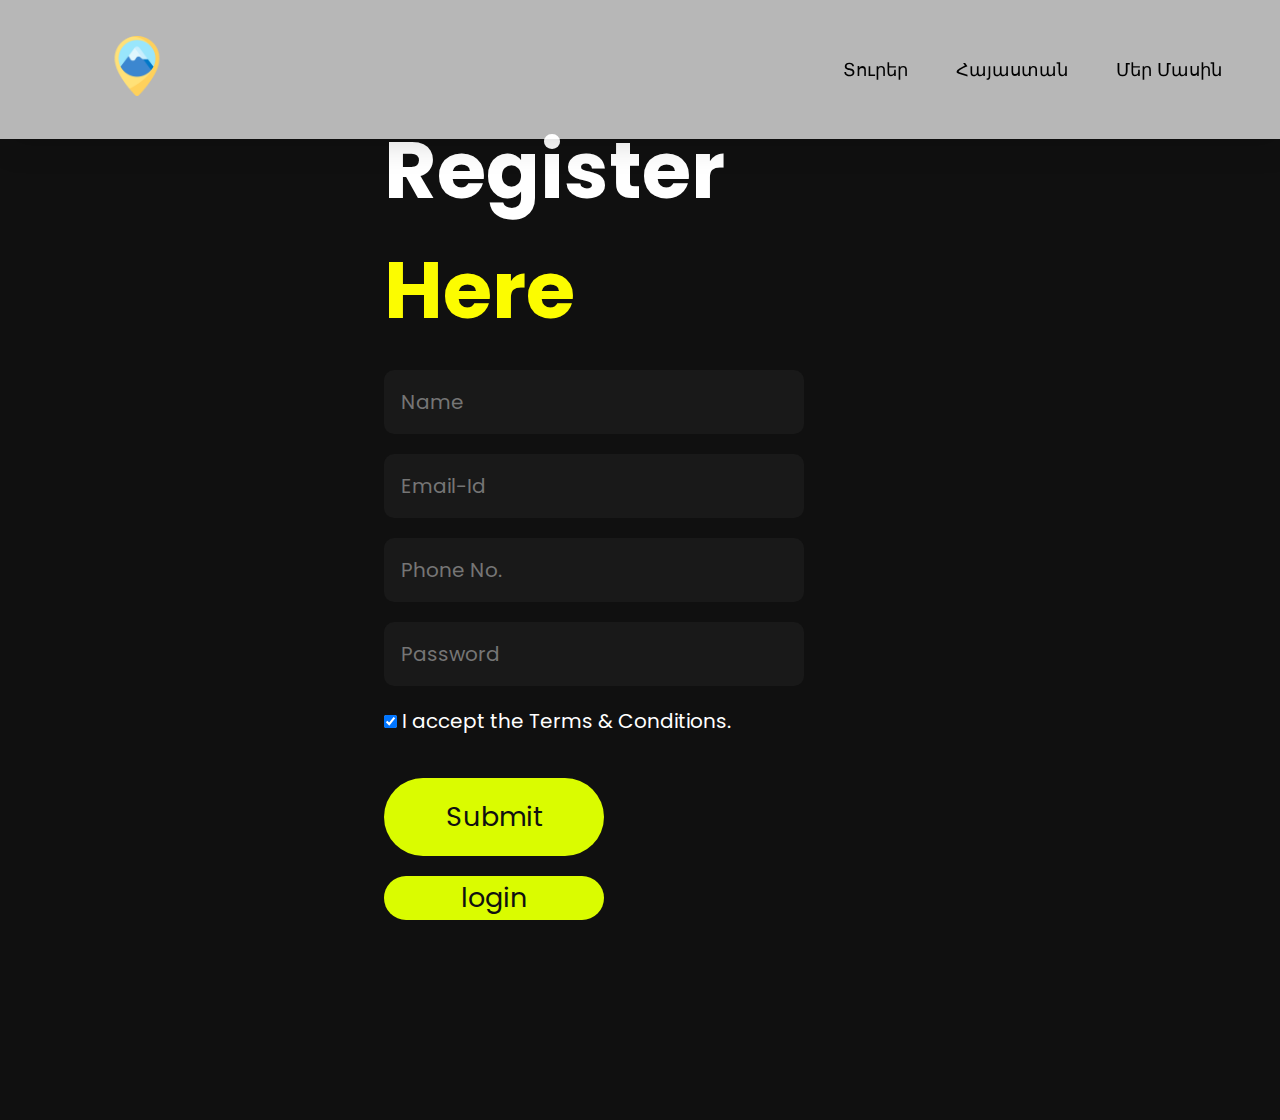
<file: register.html>
<!DOCTYPE html>
<html lang="en">
  <head>
    <meta charset="UTF-8" />
    <meta http-equiv="X-UA-Compatible" content="IE=edge" />
    <meta name="viewport" content="width=device-width, initial-scale=1.0" />
    <title>Register Here</title>
    <link rel="icon" href="./files/logo.png" />
    <link rel="stylesheet" type="text/css" href="./css/rg.css" />
    <link rel="preconnect" href="https://fonts.googleapis.com" />
    <link rel="preconnect" href="https://fonts.gstatic.com" crossorigin />
    <link
      href="https://fonts.googleapis.com/css2?family=Paytone+One&family=Poppins:wght@100;200;300;400;500;600;700;800;900&display=swap"
      rel="stylesheet"
    />
    <link
      rel="stylesheet"
      href="https://unpkg.com/boxicons@latest/css/boxicons.min.css"
    />
  </head>
  <body class="register-body">
    <nav>
      <a href="./index.html" class="logo">
        <img
          src="./files/logo.png"
          class="logo"
          alt="Logo"
          title="FirstFlight Travels"
        />
      </a>

      <ul class="navbar">
        <li>
          <a href="./tours.html">Տուրեր</a>
          <a href="#">Հայաստան</a>
          <a href="#">Մեր Մասին</a>
        </li>
      </ul>
    </nav>
    <div>
      <section class="registration">
        <div class="register-form">
          <h1>Register <span>Here</span></h1>
          <form action="" onsubmit="return validateform()">
            <input
              type="text"
              name="myname1"
              placeholder="Name"
              id="name"
              required
            />
            <input
              type="email"
              name="myemail"
              placeholder="Email-Id"
              id=""
              required
            />
            <input
              type="tel"
              name="myphone"
              placeholder="Phone No."
              id="phonenum"
              required
            />
            <input
              type="password"
              name="myage"
              placeholder="Password"
              id=""
              required
            />

            <br />

            <input type="checkbox" name="t&c" id="" checked required /> I accept
            the Terms & Conditions. <br />
            <br />
            <input type="submit" value="Submit" class="submitbtn" />
            
          </form>
          <a href="./login.html"><input type="submit" value="login" class="submitbtn"  /></a>
        </div>
      </section>
    </div>
  </body>
</html>
</file>
<file: css/about.css>
* {
    padding: 0;
    margin: 0;
    box-sizing: border-box;
    font-family: 'Poppins', sans-serif;
    text-decoration: none;
    list-style: none;
    scroll-behavior: smooth;
}

body {
    padding-right: 10px;
    padding-left: 10px;
}

.banner {
    width: 100%;
    height: 20%;
    overflow: hidden;
    display: flex;
    justify-content: center;
    align-items: center;
}

.banner video {
    position: absolute;
    top: 0;
    left: 0;
    object-fit: cover;
    width: 100%;
    height: 100%;
    pointer-events: none;
}

.content {
    position: relative;
    z-index: 1;
    width: 100%;
    height: 1vh;
    background-image: linear-gradient(rgba(1, 0, 5, 0.3), rgba(4, 1, 17, 0.3));
}

nav {
    width: 100%;
    position: fixed;
    background-color: rgba(21, 74, 74, 0.7);
    box-shadow: 5px 5px 30px rgba(0, 0, 0, 15%);
    display: flex;
    align-items: center;
    justify-content: space-between;
}

nav .logo {
    width: 60px;
    margin: 2vh;
    margin-left: 8%;
}

nav ul li {
    list-style: none;
    display: inline-block;
    margin-left: 40px;
}

.navbar {
    display: flex;
    margin-right: 4vh;
}

.navbar a {
    color: rgb(255, 255, 255);
    font-size: 18px;
    padding: 10px 22px;
    border-radius: 4px;
    font-weight: 500;
    text-decoration: none;
    transition: ease 0.40s;
}

.navbar a:hover,
.navbar a.active {
    background: white;
    color: black;
    box-shadow: 5px 10px 30px rgb(85 85 85 / 20%);
    border-radius: 5px;

}

nav ul li a {
    text-decoration: none;
    color: rgb(255, 255, 255);
    font-size: 17px;
}

.title {
    text-decoration: none;
    /* display: inline-block; */
    font-size: 4vh;
    color: rgb(255, 255, 255);
    padding: 14px 17px;
    margin-top: 32vh;
    text-align: center;
    vertical-align: center;
}

.title h1 {
    font-size: 10vh;
    text-shadow: 2px black;
    transition: ease 0.3s;
    color: white;
    /* -webkit-text-stroke: 1px white; */
}

.button {
    display: inline-block;
    margin-top: 5vh;
    font-size: 25px;
    padding: 10px 30px;
    color: rgb(21, 74, 74);
    /* background-color:rgb(164, 44, 44); */
    background-color: white;
    border-radius: 20px;
    text-decoration: none;
    transition: ease 0.30s;
}

.button:hover {
    transform: scale(1.1);
    color: white;
    background-color: rgb(21, 74, 74);
    /* border: 2px solid rgb(42, 37, 68); */
    box-shadow: 5px 10px 30px rgba(0, 0, 0, 0.4);
    padding: 10px 30px;
}

/* Footer */

.footer {
    margin-top: 80px;
    background-color: rgb(21, 74, 74);
}

.foot {
    padding: 20px 0;
}

.footer-content {
    display: flex;
    flex-wrap: wrap;
    justify-content: space-around;

}

.footlinks h4 {
    margin-top: 30px;
    font-size: 20px;
    font-weight: 600;
    color: white;
    margin-bottom: 30px;
    position: relative;
}


.footlinks h4::before {
    content: "";
    position: absolute;
    height: 2px;
    width: 70px;
    left: 0;
    bottom: -7px;
    background: white;
}

.footlinks ul li {
    margin-bottom: 15px;
}

.footlinks ul li a {
    font-size: 17px;
    color: #dddddd;
    display: block;
    transition: ease 0.30s;
}

.footlinks ul li a:hover {
    transform: translate(6px);
    color: white;
}

.social a {
    font-size: 25px;
    margin: 4px;
    height: 40px;
    width: 40px;
    color: rgb(21, 74, 74);
    background-color: white;
    display: inline-flex;
    justify-content: center;
    align-items: center;
    border-radius: 20px;
    transition: ease 0.30s;
}

.social a:hover {
    transform: scale(1.2);
}

.end {
    text-align: center;
    padding-top: 60px;
    padding-bottom: 12px;
}

.end p {
    font-size: 15px;
    color: white;
    letter-spacing: 1px;
    font-weight: 300;
}

.cont {
    display: flex;
    flex-direction: row;
    margin-top: 9%;
}

.container {
    display: flex;
    position: relative;
    width: 33.33%;
    box-sizing: border-box;
}

.image {
    /* display: block; */
    width: 50%;
    height: auto;
}

.overlay {
    position: absolute;
    top: 0;
    bottom: 0;
    left: 0;
    right: 0;
    height: 100%;
    width: 50%;
    opacity: 0;
    transition: .5s ease;
    background-color: #278081a4;
}

.container:hover .overlay {
    opacity: 1;
}

.text {
    color: rgb(0, 0, 0);
    font-size: 16px;
    position: absolute;

    /* padding: 0%;
  top: 50%;
  left: 50%;
  -webkit-transform: translate(-50%, -50%); 
   -ms-transform: translate(-50%, -50%);
   transform: translate(-50%, -50%); 
  text-align: left; */
}

.aboutAuthor {
    padding: 60px 0 20px 0;
}

.aboutAuthor .K2_bio {
    justify-content: center;
    position: relative;
    display: flex;
    flex-direction: column;
    justify-content: center;
    align-content: center;
    align-items: center;
    max-width: 70%;
    margin: auto;
    padding: 80px 15px 65px 15px;
    /*background-color: #FFF;*/
    box-shadow: 0 14px 28px rgba(0, 0, 0, 0.25), 0 10px 10px rgba(0, 0, 0, 0.22);
    border-radius: 10px;
    border: 2px solid #404040;
    font-family: 'Oswald', serif;
}

.aboutAuthor .K2_bio img {
    background-image: linear-gradient(to top right, #ffffff, #ffa24d);
    box-shadow: 0 5px 20px rgba(0, 0, 0, .2);
    padding: 0;
    border: 7px solid #ffc2b4;
    width: 120px;
    height: 120px;
    position: absolute;
    border-radius: 50%;
    top: -60px;
    pointer-events: none;

}

.aboutAuthor .K2_bio h2 {
    margin: 0px !important;
    padding: 0;
}

.aboutAuthor .K2_bio p {
    margin: 1em 0 !important;
    text-align: center;
}

.aboutAuthor .K2_bio .k2About-bt {
    text-align: center;
    position: absolute;
    bottom: 10px;
}

.k2About-bt {
    width: 100px;
    height: 30px;
    background: #C8102E;
    text-align: center;
    padding: 0 10px;
    line-height: 1.8em;
    border-radius: 5px;
}

.k2About-bt :link {
    text-decoration: none;
}

.h-divider {
    margin: auto;
    margin-top: 15px;
    width: 80%;
    position: relative;
}

.h-divider .shadow {
    overflow: hidden;
    height: 20px;
}

.h-divider .shadow:after {
    content: '';
    display: block;
    margin: -25px auto 0;
    width: 100%;
    height: 25px;
    border-radius: 125px/12px;
    box-shadow: 0 0 8px black;
}

.h-divider .text2 {
    width: 20px;
    height: 20px;
    position: absolute;
    bottom: 100%;
    margin-bottom: -10px;
    left: 50%;
    margin-left: -10px;
    border-radius: 100%;
    box-shadow: 0 2px 4px #999;
    background: white;
    border: 1px dashed #777;
}

.darkmoade .aboutAuthor .K2_bio {
    background-color: var(--dark-bgAlt);
}
․package-title {
    /* margin-top: 200px; */
    display: flex;
    flex-direction: column;
    justify-content: center;
    justify-items: center;
    /* height: 20%; */
    margin: 7% 40%;
}
․package-title h2{
    /* display: flex;
    justify-content: center; */
    height: 20%;
    margin: 7% 40%;
}
</file>
<file: css/mp.css>
body{
    margin-top:20px;
    color: #1a202c;
    text-align: left;
    background-color: #e2e8f0;    
}
.main-body {
    padding: 15px;
}
.card {
    box-shadow: 0 1px 3px 0 rgba(0,0,0,.1), 0 1px 2px 0 rgba(0,0,0,.06);
}

.card {
    position: relative;
    display: flex;
    flex-direction: column;
    min-width: 0;
    word-wrap: break-word;
    background-color: #fff;
    background-clip: border-box;
    border: 0 solid rgba(0,0,0,.125);
    border-radius: .25rem;
}

.card-body {
    flex: 1 1 auto;
    min-height: 1px;
    padding: 1rem;
}

.gutters-sm {
    margin-right: -8px;
    margin-left: -8px;
}

.gutters-sm>.col, .gutters-sm>[class*=col-] {
    padding-right: 8px;
    padding-left: 8px;
}
.mb-3, .my-3 {
    margin-bottom: 1rem!important;
}

.bg-gray-300 {
    background-color: #e2e8f0;
}
.h-100 {
    height: 100%!important;
}
.shadow-none {
    box-shadow: none!important;
}
</file>
<file: css/lg.css>
* {
    padding: 0;
    margin: 0;
    box-sizing: border;
    font-family: 'Poppins', sans-serif;
    text-decoration: none;
    list-style: none;
    scroll-behavior: smooth;
}

.content {
    position: relative;
    z-index: 1;
    width: 100%;
    height: 100vh;
    background-image: linear-gradient(rgba(1, 0, 5, 0.3), rgba(4, 1, 17, 0.3));
}

nav {
    width: 100%;
    position: fixed;
    background-color: rgba(255, 255, 255, 70%);
    box-shadow: 5px 5px 30px rgba(0, 0, 0, 15%);
    display: flex;
    align-items: center;
    justify-content: space-between;
}

nav   .logo {
    width: 60px;
    margin: 2vh;
    margin-left: 8%;
}

nav ul li {
    list-style: none;
    display: inline-block;
    margin-left: 40px;
}

.navbar {
    display: flex;
    margin-right: 4vh;
}

.navbar a {
    color: rgb(0, 0, 0);
    font-size: 18px;
    padding: 10px 22px;
    border-radius: 4px;
    font-weight: 500;
    text-decoration: none;
    transition: ease 0.40s;
}

.navbar a:hover,
.navbar a.active {
    background: white;
    color: black;
    box-shadow: 5px 10px 30px rgb(85 85 85 / 20%);
    border-radius: 5px;

}

nav ul li a {
    text-decoration: none;
    color: rgb(255, 255, 255);
    font-size: 17px;
}

.register-body {
    background-color: #101010;
    background-repeat: no-repeat;
    background-size: cover;

}

.registration {
    padding: 110px 30%;
    height: 100%;
    min-height: 100vh;
}

.register-form h1 {
    font-size: 80px;
    color: white;
    margin-bottom: 20px;
}

.register-form h1 span {
    color: #fcfc00;
}

.register-form {
    color: white;
    font-size: 20px;
}

.register-form form input {
    color: white;
    padding: 17px;
    background-color: #191919;
    font-size: 20px;
    outline: none;
    border: none;
    border-radius: 10px;
    margin-bottom: 20px;

}

.register-form h4 {
    font-size: 22px;
    font-weight: 500;
    margin-top: 20px;
    color: #e7fc00;
}


.submitbtn {
    display: inline-block;
    background-color: #dafc00;
    font-size: 27px;
    font-weight: 600px;
    border: 2px solid transparent;
    border-radius: 60px;
    width: 220px;
    cursor: pointer;
    transition: ease 0.30s;
    color: #101010;
}

 .submitbtn:hover {
    border: 2px solid #dffc00;
    background-color: transparent;
    transform: scale(1.1);
    color: rgb(253, 253, 253);
}


.location-body {
    background-color: #191919;
    color: white;
}

.location-section {
    padding: 110px;
    height: 100%;
    min-height: 100vh;
}

.location-heading h1 {
    margin-top: 20px;
    font-size: 60px;
    margin-bottom: 20px;
}

.location-heading h1 span {
    color: #fc0050;
}

.location-detail h1 {
    padding-top: 60px;
    color: #fc0050;
    font-size: 40px;
}

.location-detail p {
    font-size: 20px;
    margin-top: 40px;
    margin-bottom: 10px;
}

.location-img img {
    height: 400px;
    width: 400px;
    margin-top: 30px;
    margin-bottom: 30px;
}

.stars i {
    font-size: 20px;
    color: rgb(197, 167, 44);
}
</file>
<file: css/rg.css>
* {
    padding: 0;
    margin: 0;
    box-sizing: border;
    font-family: 'Poppins', sans-serif;
    text-decoration: none;
    list-style: none;
    scroll-behavior: smooth;
}

.content {
    position: relative;
    z-index: 1;
    width: 100%;
    height: 100vh;
    background-image: linear-gradient(rgba(1, 0, 5, 0.3), rgba(4, 1, 17, 0.3));
}

nav {
    width: 100%;
    position: fixed;
    background-color: rgba(255, 255, 255, 70%);
    box-shadow: 5px 5px 30px rgba(0, 0, 0, 15%);
    display: flex;
    align-items: center;
    justify-content: space-between;
}

nav   .logo {
    width: 60px;
    margin: 2vh;
    margin-left: 8%;
}

nav ul li {
    list-style: none;
    display: inline-block;
    margin-left: 40px;
}

.navbar {
    display: flex;
    margin-right: 4vh;
}

.navbar a {
    color: rgb(0, 0, 0);
    font-size: 18px;
    padding: 10px 22px;
    border-radius: 4px;
    font-weight: 500;
    text-decoration: none;
    transition: ease 0.40s;
}

.navbar a:hover,
.navbar a.active {
    background: white;
    color: black;
    box-shadow: 5px 10px 30px rgb(85 85 85 / 20%);
    border-radius: 5px;

}

nav ul li a {
    text-decoration: none;
    color: rgb(255, 255, 255);
    font-size: 17px;
}

.register-body {
    background-color: #101010;
    background-repeat: no-repeat;
    background-size: cover;

}

.registration {
    padding: 110px 30%;
    height: 100%;
    min-height: 100vh;
}

.register-form h1 {
    font-size: 80px;
    color: white;
    margin-bottom: 20px;
}

.register-form h1 span {
    color: #fcfc00;
}

.register-form {
    color: white;
    font-size: 20px;
}

.register-form form input {
    color: white;
    padding: 17px;
    background-color: #191919;
    font-size: 20px;
    outline: none;
    border: none;
    border-radius: 10px;
    margin-bottom: 20px;

}

.register-form h4 {
    font-size: 22px;
    font-weight: 500;
    margin-top: 20px;
    color: #e7fc00;
}


.register-form form .submitbtn {
    display: inline-block;
    background-color: #dafc00;
    font-size: 27px;
    font-weight: 600px;
    border: 2px solid transparent;
    border-radius: 60px;
    width: 220px;
    cursor: pointer;
    transition: ease 0.30s;
    color: #101010;
}

.register-form form .submitbtn:hover {
    border: 2px solid #dffc00;
    background-color: transparent;
    transform: scale(1.1);
    color: rgb(253, 253, 253);
}
.submitbtn {
    display: inline-block;
    background-color: #dafc00;
    font-size: 27px;
    font-weight: 600px;
    border: 2px solid transparent;
    border-radius: 60px;
    width: 220px;
    cursor: pointer;
    transition: ease 0.30s;
    color: #101010;
}

.submitbtn:hover {
    border: 2px solid #dffc00;
    background-color: transparent;
    transform: scale(1.1);
    color: rgb(253, 253, 253);
}

.location-body {
    background-color: #191919;
    color: white;
}

.location-section {
    padding: 110px;
    height: 100%;
    min-height: 100vh;
}

.location-heading h1 {
    margin-top: 20px;
    font-size: 60px;
    margin-bottom: 20px;
}

.location-heading h1 span {
    color: #fc0050;
}

.location-detail h1 {
    padding-top: 60px;
    color: #fc0050;
    font-size: 40px;
}

.location-detail p {
    font-size: 20px;
    margin-top: 40px;
    margin-bottom: 10px;
}

.location-img img {
    height: 400px;
    width: 400px;
    margin-top: 30px;
    margin-bottom: 30px;
}

.stars i {
    font-size: 20px;
    color: rgb(197, 167, 44);
}
</file>
<file: css/style2.css>
/* Reset some default styles */
body, h1, h2, h3, p, ul, li {
    margin: 0;
    padding: 0;
}

/* Global styles */
body {
    font-family: Arial, sans-serif;
    background-color: #f4f4f4;
    color: #333;
}

header {
    background-color: #333;
    color: #fff;
    text-align: center;
    padding: 20px 0;
}

nav ul {
    list-style: none;
    text-align: center;
}

nav li {
    display: inline-block;
    margin-right: 20px;
}

nav a {
    text-decoration: none;
    color: #333;
    font-weight: bold;
}

main {
    max-width: 800px;
    margin: 20px auto;
    background-color: #fff;
    padding: 20px;
    border-radius: 5px;
    box-shadow: 0 2px 4px rgba(0, 0, 0, 0.1);
}

/* Form styles */
#bookingForm {
    margin-top: 20px;
    padding: 20px;
    background-color: #f9f9f9;
    border-radius: 5px;
}

label {
    display: block;
    margin-bottom: 5px;
    font-weight: bold;
}

input[type="text"],
input[type="date"],
select {
    width: 100%;
    padding: 10px;
    margin-bottom: 10px;
    border: 1px solid #ccc;
    border-radius: 5px;
}

button[type="submit"] {
    background-color: #333;
    color: #fff;
    border: none;
    padding: 10px 20px;
    font-size: 16px;
    cursor: pointer;
    border-radius: 5px;
}

/* Display new offers with pictures side by side */
.offer-details {
    background-color: #fff;
    padding: 10px;
    border: 1px solid #ccc;
    margin-bottom: 10px;
    border-radius: 5px;
    display: flex;
    flex-direction: column;
    align-items: center;
    text-align: center;
}

.offer-details img {
    max-width: 100px; /* Adjust the image size as needed */
    height: auto;
}

.offer-details p {
    margin-top: 10px;
}

/* Responsive styles */
@media screen and (min-width: 600px) {
    .offer-details {
        flex-direction: row;
        align-items: flex-start;
        text-align: left;
    }

    .offer-details img {
        margin-right: 10px;
    }
}
</file>
